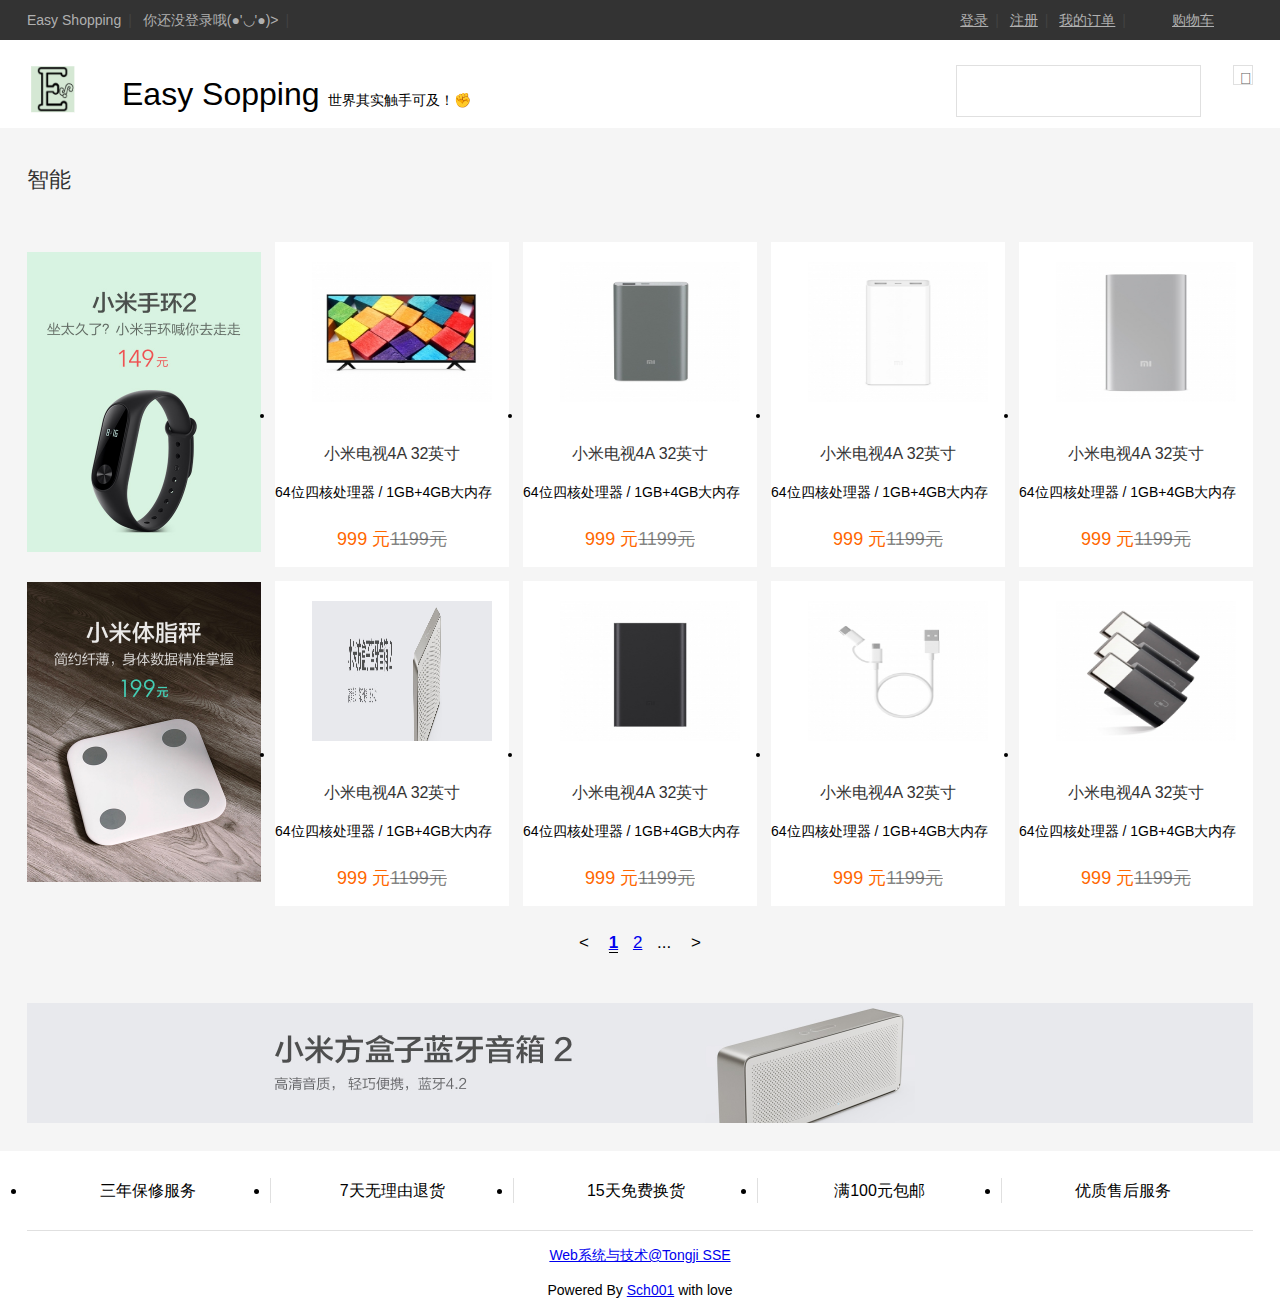
<file: index.html>
<!DOCTYPE html>
<html>
	<head>
		<meta charset="utf-8" />
		<title>小米商城</title>
		<link rel="icon" href="img/logo-footer.png" type="image/gif" >
		<!-- <link rel="stylesheet" type="text/css" href="css/base.css"> -->
		<link href="css/common.css" rel="stylesheet"  type="text/css">
		<link rel="stylesheet" type="text/css" href="./css/iconfont.css">
		<link rel="stylesheet" href="css/index.css">

		<script src="js/const.js"></script>
		<script src="js/index.js"></script>
		<script type="text/javascript" src="js/common.js"></script>

	</head>
	<body>
		<!--头部-->
		<div class="header">
			<div class="topbar">
				<div class="wrap">
					<div class="topbar-left">
						<a id="easy-shopping">Easy Shopping</a><span >|</span>
						<a id='welcome-message'>你还没登录哦(●'◡'●)></a><span>|</span>
					</div>
					<div class="topbar-right">
						<a href="html/login.html" id="login" onclick="logout()">登录</a><span>|</span>
						<a href="html/register.html" id="register">注册</a><span>|</span>
						<a href="html/orders.html" id="dd">我的订单</a><span>|</span>
						<div id="topbar-cart" >
							<a href="html/cart.html">
								<!-- <i class="iconfont"><img class="iconfont" src="./img/cart-logo.jpg"></i> -->
								购物车</a>
						</div>
						<div class="loading" id="load" style="display:none">购物车中还没有商品，赶紧选购吧！</div>
					</div>
				</div>
			</div>


			<div class="nav wrap">
				<div class="nav-logo">
					<a href="index.html"><img src="img/logo-footer.png"></a>
				</div>
				<div class="header-nav">
					<div class="nav-page-hint">
						<span class="nav-page-name">Easy Sopping</span>
						<span class="nav-page-words">世界其实触手可及！✊</span>
					</div>
					
				</div>
				<div class="nav-search">
					<form>
						<input class="search-text" type="text">
						<input class="iconfont search-btn " type="submit" value="&#xe7b7;">
					</form>
				</div>
			</div>
		</div>
	<div class="clear"></div>
		<!--主体-->
	<div class="main">

     <div class="main-page">
		<div class="wrap">

			<div class="intelligence">
				<div class="title">
					<h2>智能</h2>
				</div>
				<!-- <div class="intelligence-more">
					<span><a class="tab-active">热门</a><a>电视影音</a><a>电脑</a><a>家居</a></span>
				</div> -->
				<div class="clear"></div>
				<div class="content">
					<div class="box-8-left">
						<img src="img/index/intelligence-left-1.jpg"/>
						<img src="img/index/intelligence-left-2.jpg"/>
					</div>
					<div class="box-8">
						<ul id="product-list">
							<li>
								<div>
									<img src="img/index/jiadian1.jpg"/>
									<h3>小米电视4A 32英寸</h3>
									<p class="decs">64位四核处理器 / 1GB+4GB大内存</p>
									<p class="price">999 元<del>1199元</del></p>
								</div>
							</li>
							<li>
								<div>
									<img src="img/index/collocation1.jpg"/>
									<h3>小米电视4A 32英寸</h3>
									<p class="decs">64位四核处理器 / 1GB+4GB大内存</p>
									<p class="price">999 元<del>1199元</del></p>
								</div>
							</li>
							<li>
								<div>
									<img src="img/index/collocation2.jpg"/>
									<h3>小米电视4A 32英寸</h3>
									<p class="decs">64位四核处理器 / 1GB+4GB大内存</p>
									<p class="price">999 元<del>1199元</del></p>
								</div>
							</li>
							<li>
								<div>
									<img src="img/index/collocation3.jpg"/>
									<h3>小米电视4A 32英寸</h3>
									<p class="decs">64位四核处理器 / 1GB+4GB大内存</p>
									<p class="price">999 元<del>1199元</del></p>
								</div>
							</li>
							<li class="down">
								<div>
									<img src="img/index/collect-card-4.jpg"/>
									<h3>小米电视4A 32英寸</h3>
									<p class="decs">64位四核处理器 / 1GB+4GB大内存</p>
									<p class="price">999 元<del>1199元</del></p>
								</div>
							</li>
							<li class="down">
								<div>
									<img src="img/index/collocation5.jpg"/>
									<h3>小米电视4A 32英寸</h3>
									<p class="decs">64位四核处理器 / 1GB+4GB大内存</p>
									<p class="price">999 元<del>1199元</del></p>
								</div>
							</li>
							<li class="down">
								<div>
									<img src="img/index/collocation6.jpg"/>
									<h3>小米电视4A 32英寸</h3>
									<p class="decs">64位四核处理器 / 1GB+4GB大内存</p>
									<p class="price">999 元<del>1199元</del></p>
								</div>
							</li>
							<li class="down">
								<div>
									<img src="img/index/collocation7.jpg"/>
									<h3>小米电视4A 32英寸</h3>
									<p class="decs">64位四核处理器 / 1GB+4GB大内存</p>
									<p class="price">999 元<del>1199元</del></p>
								</div>
							</li>

						</ul>
					</div>
				</div>
				<div class="page-spliter">
					<a>&lt;</a> 
					<!-- <a href="#">首页</a>  -->
					<span id="page-list">
						<a class="current" href="#">1</a>
						<a href="#">2</a>
						<!-- <span href="#">3</span> 
						<span href="#">4</span>  -->
						<a>...</a>
					</span>
					<!-- <a href="#">尾页</a> -->
					<a >&gt;</a>
				</div>
			</div>
			
			<div class="collect-card">
				<img src="img/index/collect-card-4.jpg"/>
			</div>
		</div>

		<!--底部-->
		<div class="clear"></div>
		<div class="footer">
			<div class="wrap">
				<div class="footer-service">
					<ul>
						<li><a>三年保修服务</a></li>
						<li><a>7天无理由退货</a></li>
						<li><a>15天免费换货</a></li>
						<li><a>满100元包邮</a></li>
						<li><a>优质售后服务</a></li>
					</ul>
				</div>
			</div>
			<p><a href="http://sse.tongji.edu.cn">Web系统与技术@Tongji SSE</a></p>
		    <p class="nf-intro"> Powered By <a href="https://github.com/hangshuaibi">Sch001</a> with love</p>
		</div>
	</div>

	<script type="text/javascript">
		
		window.addEventListener("DOMContentLoaded", function() {
			loadProductPage(1, urlPrefix);
			welcome();
		}, false);

		if(!hasLogin()) {
			// 未登录
			console.log('你还未登录哦！');
			// do sth
		}
	</script>
</body>
</html>
</file>
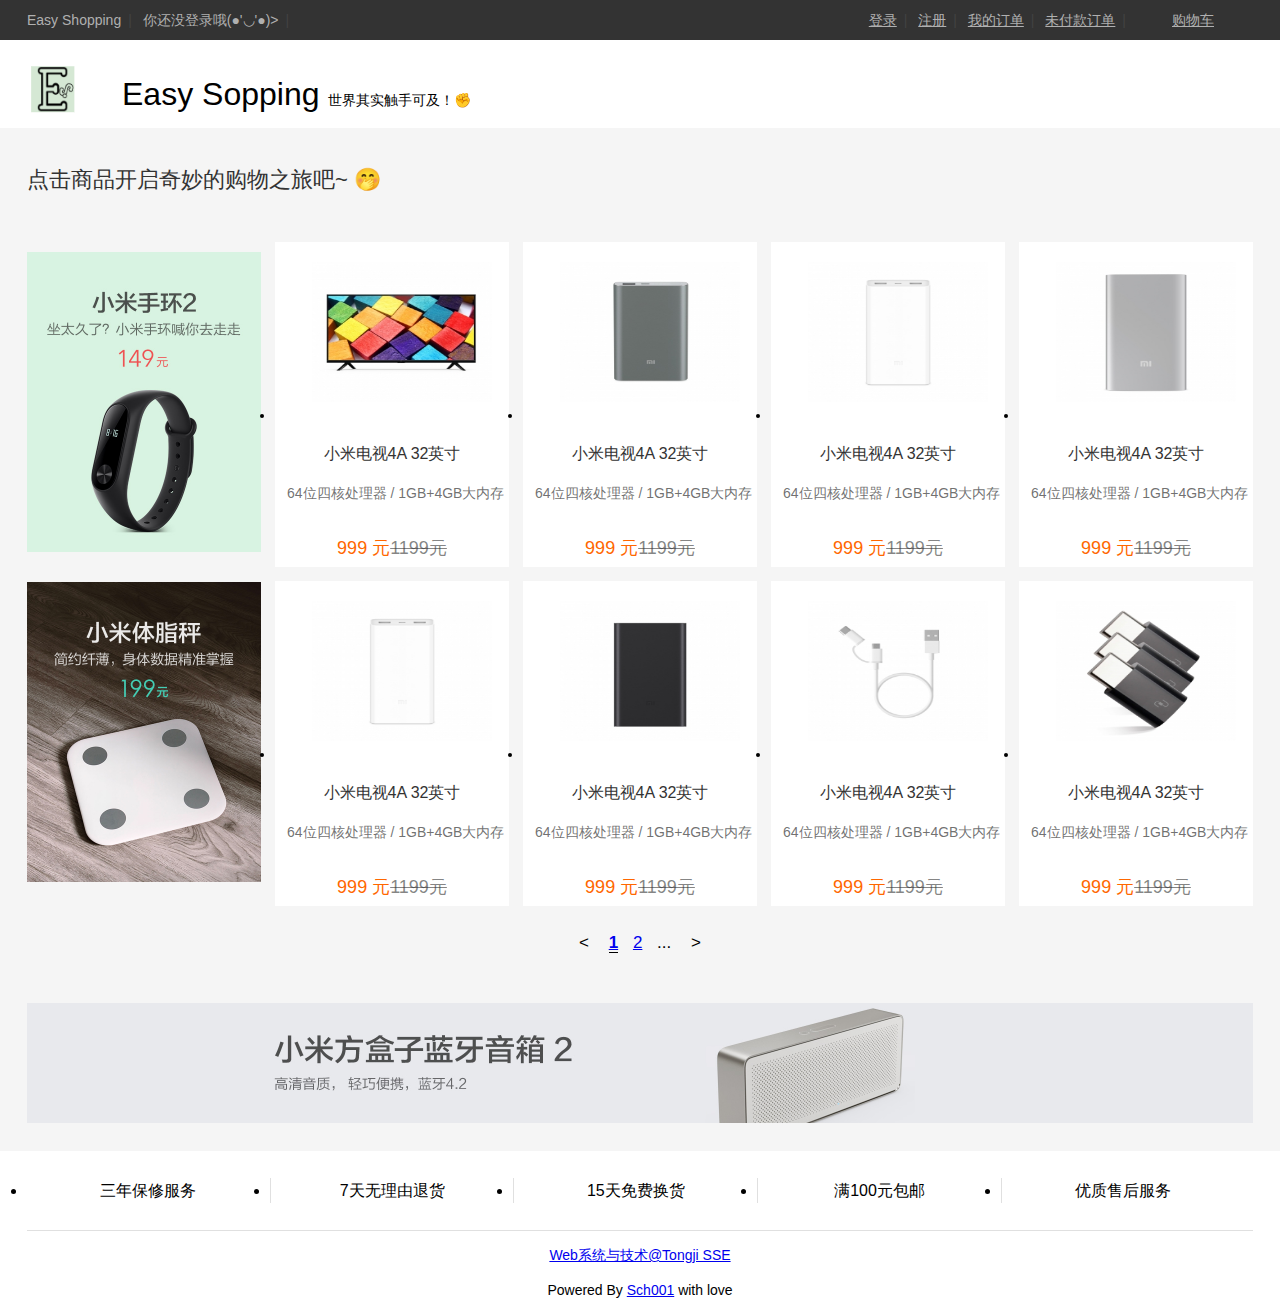
<file: html/index.html>
<!DOCTYPE html>
<html>
	<head>
		<meta charset="utf-8" />
		<title>Easy Shopping</title>
		<link rel="icon" href="../img/logo-footer.png" type="image/gif" >
		<!-- <link rel="stylesheet" type="text/css" href="css/base.css"> -->
		<link href="../css/common.css" rel="stylesheet"  type="text/css">
		<link rel="stylesheet" type="text/css" href="../css/iconfont.css">
		<link rel="stylesheet" href="../css/index.css">

		<script src="../js/const.js"></script>
		<script src="../js/index.js"></script>
		<script type="text/javascript" src="../js/common.js"></script>

	</head>
	<body>
		<!--头部-->
		<div class="header">
			<div class="topbar">
				<div class="wrap">
					<div class="topbar-left">
						<a id="easy-shopping">Easy Shopping</a><span >|</span>
						<a id='welcome-message'>你还没登录哦(●'◡'●)></a><span>|</span>
					</div>
					<div class="topbar-right">
						<a href="../html/login.html" id="login" onclick="logout()">登录</a><span>|</span>
						<a href="../html/register.html" id="register">注册</a><span>|</span>
						<a href="../html/orders.html" id="dd">我的订单</a><span>|</span>
						<a href="unpaid_order.html">未付款订单</a><span>|</span>
						
						<div id="topbar-cart" >
							<a href="../html/cart.html">购物车</a>
						</div>
						<div class="loading" id="load" style="display:none">购物车中还没有商品，赶紧选购吧！</div>
					</div>
				</div>
			</div>


			<div class="nav wrap">
				<div class="nav-logo">
					<a href="index.html"><img src="../img/logo-footer.png"></a>
				</div>
				<div class="header-nav">
					<div class="nav-page-hint">
						<span class="nav-page-name">Easy Sopping</span>
						<span class="nav-page-words">世界其实触手可及！✊</span>
					</div>
					
				</div>
				<!-- <div class="nav-search">
					<form>
						<input class="search-text" type="text">
						<input class="iconfont search-btn " type="submit" value="&#xe7b7;">
					</form>
				</div> -->
			</div>
		</div>
	<div class="clear"></div>
		<!--主体-->
	<div class="main">

     <div class="main-page">
		<div class="wrap">

			<div class="intelligence">
				<div class="title">
					<h2>点击商品开启奇妙的购物之旅吧~ 🤭</h2>
				</div>
				<!-- <div class="intelligence-more">
					<span><a class="tab-active">热门</a><a>电视影音</a><a>电脑</a><a>家居</a></span>
				</div> -->
				<div class="clear"></div>
				<div class="content">
					<div class="box-8-left">
						<img src="../img/index/intelligence-left-1.jpg"/>
						<img src="../img/index/intelligence-left-2.jpg"/>
					</div>
					<div class="box-8">
						<ul id="product-list" title="点击查看图片详情">
							<li>
								<div>
									<a href= "detail.html">
										<img src="../img/index/tv8.jpg"/>
									</a>								
									<h3>小米电视4A 32英寸</h3>
									<p class="index-pro-desc">64位四核处理器 / 1GB+4GB大内存</p>
									<p class="price">999 元<del>1199元</del></p>
								</div>
							</li>
							<li>
								<div>
									<a href= "detail.html">
										<img src="../img/index/collocation1.jpg"/>
									</a>
									<h3>小米电视4A 32英寸</h3>
									<p class="index-pro-desc">64位四核处理器 / 1GB+4GB大内存</p>
									<p class="price">999 元<del>1199元</del></p>
								</div>
							</li>
							<li>
								<div>
									<a href= "detail.html">
										<img src="../img/index/collocation2.jpg"/>
									</a>
									<h3>小米电视4A 32英寸</h3>
									<p class="index-pro-desc">64位四核处理器 / 1GB+4GB大内存</p>
									<p class="price">999 元<del>1199元</del></p>
								</div>
							</li>
							<li>
								<div>
									<a href= "detail.html">
										<img src="../img/index/collocation3.jpg"/>
									</a>
									<h3>小米电视4A 32英寸</h3>
									<p class="index-pro-desc">64位四核处理器 / 1GB+4GB大内存</p>
									<p class="price">999 元<del>1199元</del></p>
								</div>
							</li>
							<li class="down">
								<div>
									<a href= "detail.html">
										<img src="../img/index/collocation4.jpg"/>
									</a>
									<h3>小米电视4A 32英寸</h3>
									<p class="index-pro-desc">64位四核处理器 / 1GB+4GB大内存</p>
									<p class="price">999 元<del>1199元</del></p>
								</div>
							</li>
							<li class="down">
								<div>
									<a href= "detail.html">
										<img src="../img/index/collocation5.jpg"/>
									</a>
									<h3>小米电视4A 32英寸</h3>
									<p class="index-pro-desc">64位四核处理器 / 1GB+4GB大内存</p>
									<p class="price">999 元<del>1199元</del></p>
								</div>
							</li>
							<li class="down">
								<div>
									<a href= "detail.html">
										<img src="../img/index/collocation6.jpg"/>
									</a>
									<h3>小米电视4A 32英寸</h3>
									<p class="index-pro-desc">64位四核处理器 / 1GB+4GB大内存</p>
									<p class="price">999 元<del>1199元</del></p>
								</div>
							</li>
							<li class="down">
								<div>
									<a href= "detail.html">
										<img src="../img/index/collocation7.jpg"/>
									</a>
									<h3>小米电视4A 32英寸</h3>
									<p class="index-pro-desc">64位四核处理器 / 1GB+4GB大内存</p>
									<p class="price">999 元<del>1199元</del></p>
								</div>
							</li>

						</ul>
					</div>
				</div>
				<div class="page-spliter">
					<a>&lt;</a> 
					<!-- <a href="#">首页</a>  -->
					<span id="page-list">
						<a class="current" href="#">1</a>
						<a href="#">2</a>
						<!-- <span href="#">3</span> 
						<span href="#">4</span>  -->
						<a>...</a>
					</span>
					<!-- <a href="#">尾页</a> -->
					<a >&gt;</a>
				</div>
			</div>
			
			<div class="collect-card">
				<img src="../img/index/collect-card-4.jpg"/>
			</div>
		</div>

		<!--底部-->
		<div class="clear"></div>
		<div class="footer">
			<div class="wrap">
				<div class="footer-service">
					<ul>
						<li><a>三年保修服务</a></li>
						<li><a>7天无理由退货</a></li>
						<li><a>15天免费换货</a></li>
						<li><a>满100元包邮</a></li>
						<li><a>优质售后服务</a></li>
					</ul>
				</div>
			</div>
			<p><a href="http://sse.tongji.edu.cn">Web系统与技术@Tongji SSE</a></p>
		    <p class="nf-intro"> Powered By <a href="https://github.com/hangshuaibi">Sch001</a> with love</p>
		</div>
	</div>

	<script type="text/javascript">
		
		window.addEventListener("DOMContentLoaded", function() {
			loadProductPage(1, urlPrefix);
			welcome();
		}, false);

		if(!hasLogin()) {
			// 未登录
			console.log('你还未登录哦！');
			// do sth
		}
	</script>
</body>
</html>
</file>
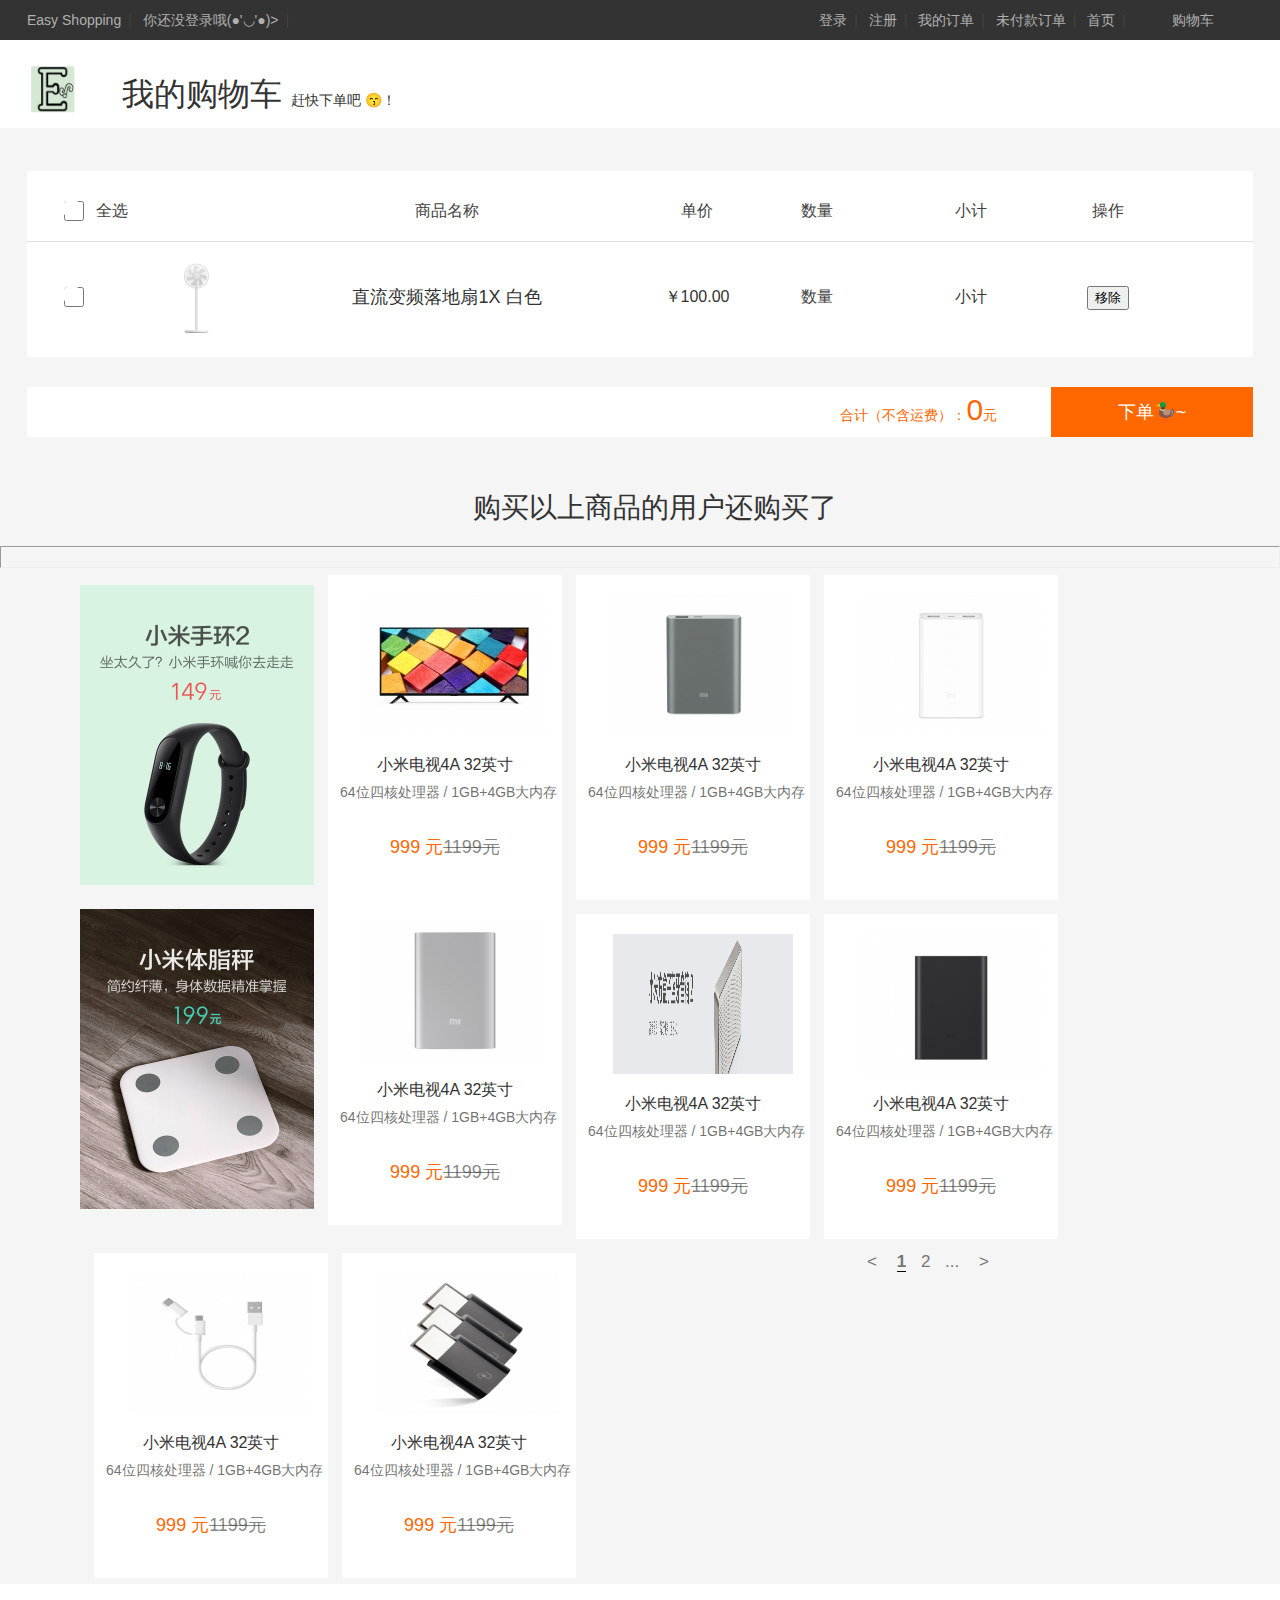
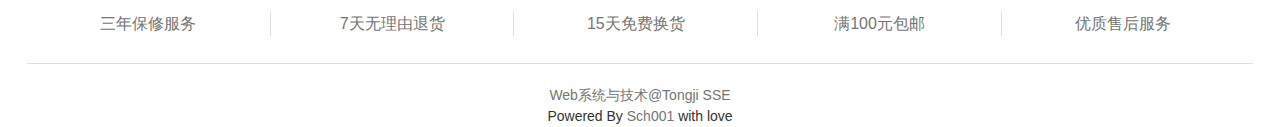
<file: html/cart.html>
<!DOCTYPE html>
<html ng-app="myApp" lang="en">
<head>
	<meta charset="UTF-8">
	<title>我的购物车</title>
	<link rel="stylesheet" href="../css/common.css">
    
	<link rel="stylesheet" type="text/css" href="../css/cart.css">
	
	<link rel="stylesheet" href="../css/index.css">
	<link rel="stylesheet" href="../css/footer.css">

	<script type="text/javascript" src="../js/const.js"></script>
    <script type="text/javascript" src="../js/common.js"></script>
    <script type="text/javascript" src="../js/cart.js"></script>
    <script type="text/javascript" src="../js/index.js"></script>
 </head>
<body>
	<div class="header">
		<div class="topbar">
			<div class="wrap">
				<div class="topbar-left">
					<a id="easy-shopping">Easy Shopping</a><span >|</span>
					<a id='welcome-message'>你还没登录哦(●'◡'●)></a><span>|</span>
				</div>
				<div class="topbar-right">
					<a href="login.html" id="login" onclick="logout()">登录</a><span>|</span>
					<a href="register.html" id="register">注册</a><span>|</span>
					<a href="orders.html">我的订单</a><span>|</span>
					<a href="unpaid_order.html">未付款订单</a><span>|</span>
					<a href="index.html">首页</a><span>|</span>
					<div id="topbar-cart" >
						<a href="../html/cart.html">购物车</a>
					</div>
					
					<!-- <div class="loading" id="load" style="display:none">购物车中还没有商品，赶紧选购吧！</div> -->
				</div>
			</div>
		</div>
		<div class="nav wrap">
			<div class="nav-logo">
				<a href="index.html"><img src="../img/logo-footer.png"></a>
			</div>
			<div class="header-nav">
				<div class="nav-page-hint">
					<span class="nav-page-name">我的购物车</span>
					<span class="nav-page-words">赶快下单吧 😙！</span>
				</div>
				
			</div>
			
			
		</div>
	</div>
	<div class="clear"></div>

	<div class="main-page">
		<div id="cart">
			<div  ng-controller="cart"  class="container">
				<div class="cart-box">
					<div class="cart-goods-lists">
						<div class="list-head">
							<div class="col col-check">
								<!-- <i id="selectAll" class="iconfont icon-checkbox icon-checkbox-selected">√</i> -->
								<input class="check-box" type="checkbox" id="selectAll" onchange="selectAllOnChange()"/>
			
							</div>
							<div class="col place-holder">全选</div>
							<div class="col col-img">&nbsp;</div>
							<div class="col col-name">商品名称</div>
							<div class="col col-price">单价</div>
							<div class="col col-num">数量</div>
							<div class="col col-total">小计</div>
							<div class="col col-action">操作</div>
						</div>
						<div id="listBody" class="list-body">
							<div class="item-box" id="box-1">
								<div class="item-table">
									<div  class="item-row" id='orderid'>
										<div class="col col-check">
											<input class="check-box" type="checkbox" name="bookIds" />
										</div>
										<div class="col place-holder">&nbsp;</div>
										<div class="col col-img">
											<a href=""><img style="width:80px;" src="../img/cart/1.jpg" alt=""></a>
										</div>
										<div class="col col-name">直流变频落地扇1X 白色</div>
										<div class="col col-price">￥100.00</div>
										<div class="col col-num">数量</div>
										<div class="col col-total">小计</div>
										<div class="col col-action"><button>移除</button> </div>
									</div>
								</div>
							</div>
						</div>					
					</div>
					<div class="cart-bar">
						<span class="total-price">
							合计（不含运费）：<p id="cartTotalPrice">0</p>元
						</span>
						<a class="btn btn-a btn-primary" onclick="payAll()">下单🦆~</a>
					</div>
				</div>
			</div>
		</div>
		<h1 class="nav-page-hint center">购买以上商品的用户还购买了</h1>
		<HR class="recommand-spliter">
		<div class="intelligence">
			<div class="content">
				<div class="box-8-left">
					<img src="../img/index/intelligence-left-1.jpg"/>
					<img src="../img/index/intelligence-left-2.jpg"/>
				</div>
				<div class="box-8">
					<ul id="product-list">
						<li>
							<div>
								<img src="../img/index/jiadian1.jpg"/>
								<h3>小米电视4A 32英寸</h3>
								<p class="index-pro-desc">64位四核处理器 / 1GB+4GB大内存</p>
								<p class="price">999 元<del>1199元</del></p>
							</div>
						</li>
						<li>
							<div>
								<img src="../img/index/collocation1.jpg"/>
								<h3>小米电视4A 32英寸</h3>
								<p class="index-pro-desc">64位四核处理器 / 1GB+4GB大内存</p>
								<p class="price">999 元<del>1199元</del></p>
							</div>
						</li>
						<li>
							<div>
								<img src="../img/index/collocation2.jpg"/>
								<h3>小米电视4A 32英寸</h3>
								<p class="index-pro-desc">64位四核处理器 / 1GB+4GB大内存</p>
								<p class="price">999 元<del>1199元</del></p>
							</div>
						</li>
						<li>
							<div>
								<img src="../img/index/collocation3.jpg"/>
								<h3>小米电视4A 32英寸</h3>
								<p class="index-pro-desc">64位四核处理器 / 1GB+4GB大内存</p>
								<p class="price">999 元<del>1199元</del></p>
							</div>
						</li>
						<li class="down">
							<div>
								<img src="../img/index/collect-card-4.jpg"/>
								<h3>小米电视4A 32英寸</h3>
								<p class="index-pro-desc">64位四核处理器 / 1GB+4GB大内存</p>
								<p class="price">999 元<del>1199元</del></p>
							</div>
						</li>
						<li class="down">
							<div>
								<img src="../img/index/collocation5.jpg"/>
								<h3>小米电视4A 32英寸</h3>
								<p class="index-pro-desc">64位四核处理器 / 1GB+4GB大内存</p>
								<p class="price">999 元<del>1199元</del></p>
							</div>
						</li>
						<li class="down">
							<div>
								<img src="../img/index/collocation6.jpg"/>
								<h3>小米电视4A 32英寸</h3>
								<p class="index-pro-desc">64位四核处理器 / 1GB+4GB大内存</p>
								<p class="price">999 元<del>1199元</del></p>
							</div>
						</li>
						<li class="down">
							<div>
								<img src="../img/index/collocation7.jpg"/>
								<h3>小米电视4A 32英寸</h3>
								<p class="index-pro-desc">64位四核处理器 / 1GB+4GB大内存</p>
								<p class="price">999 元<del>1199元</del></p>
							</div>
						</li>

					</ul>
				</div>
			</div>
			<div class="page-spliter">
				<a>&lt;</a> 
				<!-- <a href="#">首页</a>  -->
				<span id="page-list">
					<a class="current" href="#">1</a>
					<a href="#">2</a>
					<!-- <span href="#">3</span> 
					<span href="#">4</span>  -->
					<a>...</a>
				</span>
				<!-- <a href="#">尾页</a> -->
				<a >&gt;</a>
			</div>
		</div>
		<div class="clear"></div>
		<div class="footer">
			<div class="wrap">
				<div class="footer-service">
					<ul>
						<li><a>三年保修服务</a></li>
						<li><a>7天无理由退货</a></li>
						<li><a>15天免费换货</a></li>
						<li><a>满100元包邮</a></li>
						<li><a>优质售后服务</a></li>
					</ul>
				</div>
				<br>
				<p><a href="http://sse.tongji.edu.cn">Web系统与技术@Tongji SSE</a></p>
				<p class="nf-intro"> Powered By <a href="https://github.com/hangshuaibi">Sch001</a> with love</p>
			</div>
		</div>
	</div>
	<script type="text/javascript">
		window.addEventListener("DOMContentLoaded", function() {
			loadUnpaidOrders();
			welcome();
			loadProductPage(1, urlPrefix);
		}, false);
	</script>
</body>
</html>
</file>
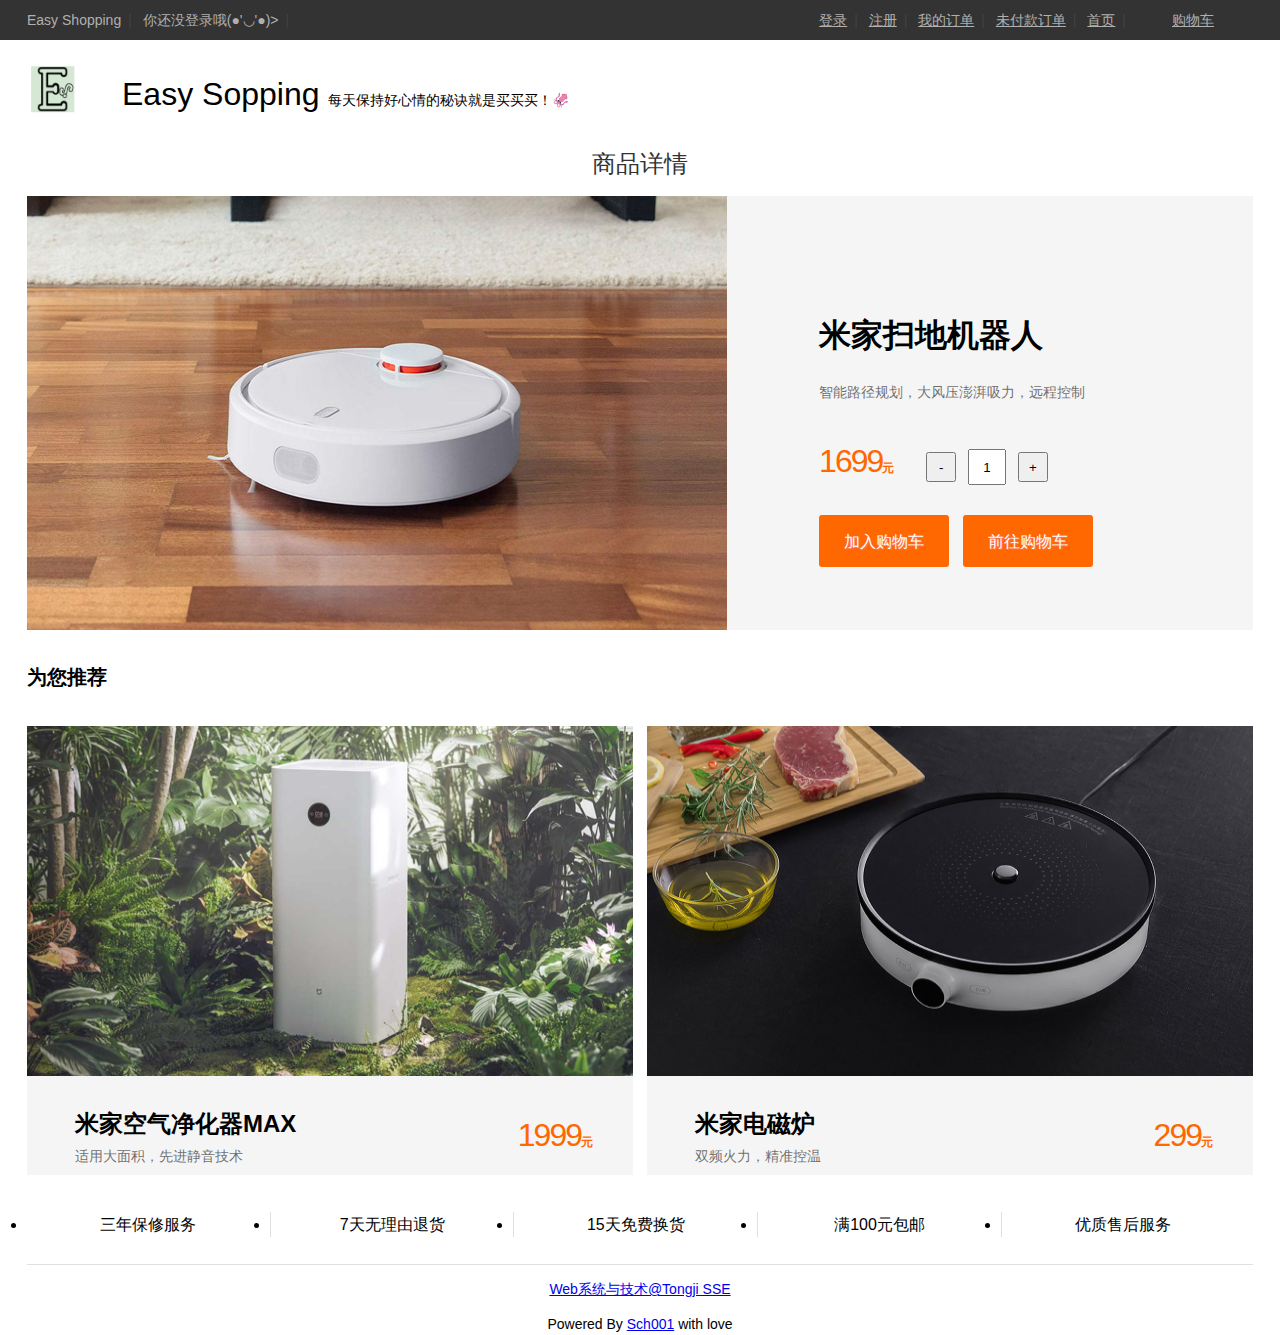
<file: html/detail.html>
<!DOCTYPE html>
<html lang="en">
<head>
    <meta charset="UTF-8">
    <title>商品详情</title>
    <link rel="icon" href="../img/logo-footer.png" type="image/gif" >
    
    <link rel="stylesheet" href="../css/common.css">
    <!-- <link rel="stylesheet" type="text/css" href="../css/iconfont.css"> -->
    <link rel="stylesheet" href="../css/detail.css">
    <link rel="stylesheet" href="../css/footer.css">

    <script type="text/javascript" src="../js/const.js"></script>
    <script type="text/javascript" src="../js/common.js"></script>
    <script type="text/javascript" src="../js/detail.js"></script>
    <script type="text/javascript" src="../js/uuid.js"></script>

</head>
<body>
<!--头部-->
<div class="header">
    <div class="topbar">
        <div class="wrap">
            <div class="topbar-left">
                <a id="easy-shopping">Easy Shopping</a><span >|</span>
                <a id='welcome-message'>你还没登录哦(●'◡'●)></a><span>|</span>
            </div>
            <div class="topbar-right">
                <a href="login.html" id="login" onclick="logout()">登录</a><span>|</span>
					<a href="register.html" id="register">注册</a><span>|</span>
					<a href="orders.html">我的订单</a><span>|</span>
					<a href="unpaid_order.html">未付款订单</a><span>|</span>
					<a href="index.html">首页</a><span>|</span>
					<div id="topbar-cart" >
						<a href="../html/cart.html">购物车</a>
					</div>
                
                <!-- <div id="topbar-cart" >
                    <a href="cart.html">
                        购物车</a>
                </div> -->
                <div class="loading" id="load" style="display:none">购物车中还没有商品，赶紧选购吧！</div>
            </div>
        </div>
    </div>
    <div class="nav wrap">
        <div class="nav-logo">
            <a href="index.html"><img src="../img/logo-footer.png"></a>
        </div>
        <div class="header-nav">
            <div class="nav-page-hint">
                <span class="nav-page-name">Easy Sopping</span>
                <span class="nav-page-words">每天保持好心情的秘诀就是买买买！🦑</span>
            </div>
            
        </div>
    </div>
</div>
<div class="clear"></div>

<div class="main">
    <div class="wrap channel-title">
        <h2>商品详情</h2>

        <div id="product-detail" class="product-1 wrap shadow">
            <!-- <div > -->
                <span >
                    <img id="product-picture" src="../img/recommend/1.jpg"/>
                </span>
                <div class="content">
                    <h1 id="product-name" >米家扫地机器人</h1>
                    <p class="desc" id="product-desc"> 智能路径规划，大风压澎湃吸力，远程控制</p>
                    <p>
                        <span class="price"><strong id="product-price">1699</strong>元</span>
                        <span class="product-count">
                            <button id="num-dec" class="num-dec" onclick="decProNum()">-</button>
                            <input type="text" class="input-num" id="product-num" value="1" />
                            <button id="num-inc" class="num-inc" onclick="incProNum()">+</button>
                        </span>
                    </p>
                    <div "><input type="submit"  name="submit" class="orderBtn" value="加入购物车" onclick="newOrder()"/>
                           <a href="cart.html">
                               <input type="submit"  name="submit" class="purchaseBtn" value="前往购物车"/>
                           </a>
                    </div>
                </div>
        </div>
    </div>

    <div class="clear"></div>
    
    <div class="wrap" style="margin-top: 20px;"></div>
    
    <div class="wrap product-2">
        <h5>为您推荐</h5>
        <div class="product-2-left shadow">
            <a >
                <img src="../img/recommend/4.jpg" height="350" width="1000"/>
                <div class="content">
                    <h1>米家空气净化器MAX</h1>
                    <p class="desc">适用大面积，先进静音技术</p>
                    <p class="price"><strong>1999</strong>元</p>
                </div>
            </a>
        </div>
        <div class="product-2-right shadow">
            <a >
                <img src="../img/recommend/5.jpg" height="350" width="1000"/>
                <div class="content">
                    <h1>米家电磁炉</h1>
                    <p class="desc">双频火力，精准控温</p>
                    <p class="price"><strong>299</strong>元</p>
                </div>
            </a>
        </div>
    </div>

    <div class="footer">
        <div class="wrap">
            <div class="footer-service">
                <ul>
                    <li><a>三年保修服务</a></li>
                    <li><a>7天无理由退货</a></li>
                    <li><a>15天免费换货</a></li>
                    <li><a>满100元包邮</a></li>
                    <li><a>优质售后服务</a></li>
                </ul>
            </div>

            <p><a href="http://sse.tongji.edu.cn">Web系统与技术@Tongji SSE</a></p>
            <p class="nf-intro"> Powered By <a href="https://github.com/hangshuaibi">Sch001</a> with love</p>
        </div>
    </div>

</div>
<script type="text/javascript">
    window.addEventListener("DOMContentLoaded", function() {
        loadDetail();
        welcome();
    }, false);
</script>
</body>
</html>
</file>
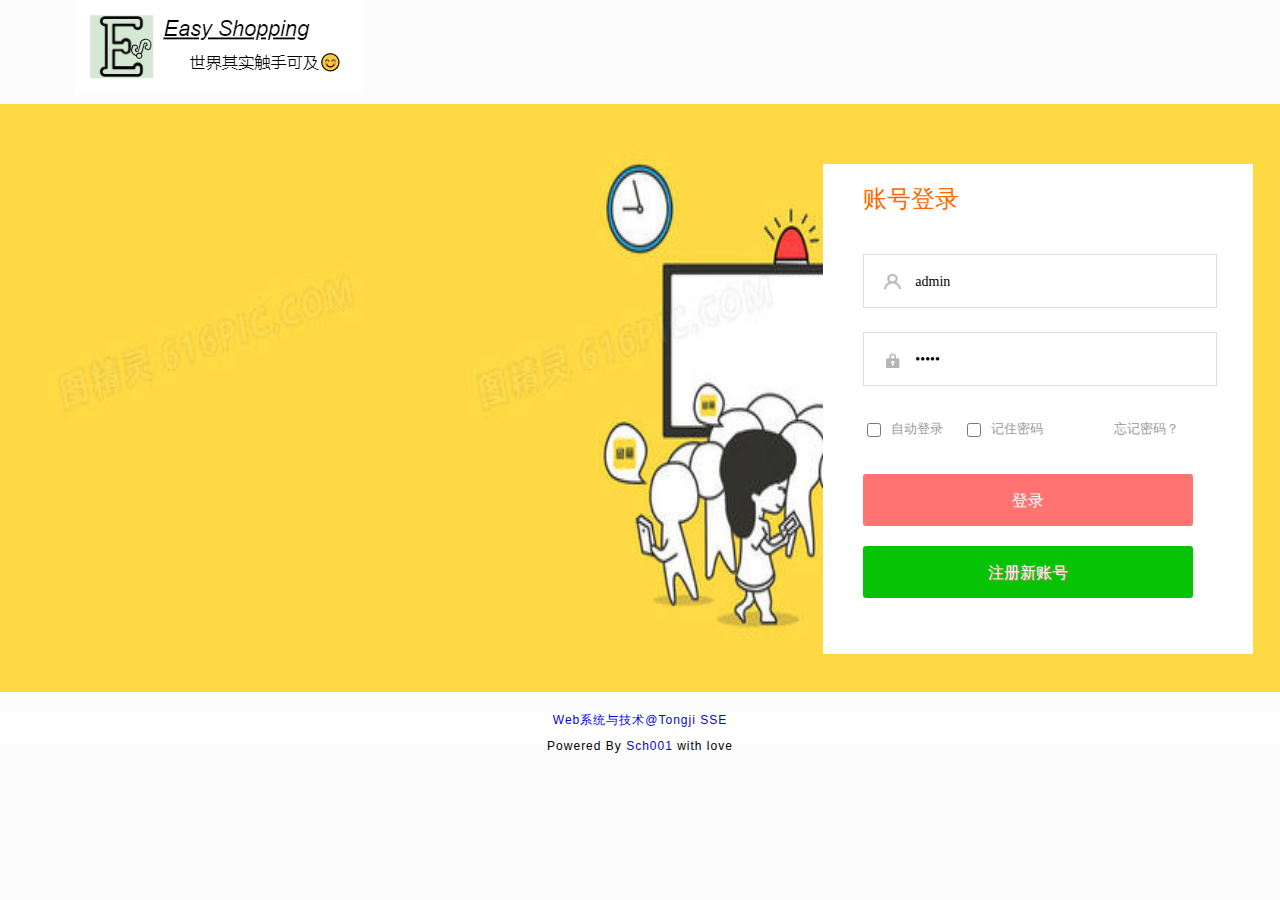
<file: html/login.html>
<!DOCTYPE html>
<html lang="en">
<head>
    <meta charset="UTF-8">
    <title>账号-登录</title>
    <link rel="SHORTCUT ICON" href="../img/logo.png">
    
    <link rel="stylesheet" href="../css/logo_long.css">
    <link rel="stylesheet" href="../css/login.css">
    <link rel="stylesheet" href="../css/load.css">
    <link rel="stylesheet" href="../css/base.css">

    <script type="text/javascript" src="../js/common.js"></script>
    <script type="text/javascript" src="../js/const.js"></script>
    <script type="text/javascript" src="../js/login.js"></script>
</head>
<body >
<div class="h_panel">
    <div class="h_logo">
        <a href="index.html" >Easy Shopping</a>
    </div>
</div>
<!-- required pattern="[a-zA-Z0-9]{1,10}@[a-zA-Z0-9]{1,5}\.[a-zA-Z0-9]{1,5}|^1[3578]\d{9}$|^[\u4e00-\u9fa5]{2,4}$" 
    required pattern="^\w{6,10}$"
-->
<div class="bg">
    <section id="secBody" >
        <div class="innerBody cf">

            <form id="loginForm" class="tableWrap fr" method="post" action="" onsubmit="return false;">
                <div class="tableWrap-center">
                <div class="tableTap cf">
                    <h3 class="fl">账号登录</h3>
                </div>

                <div class="tableItem">
                    <i class="userHead"></i>
                    <input type="text" name="username" placeholder="邮箱/手机/昵称" value="admin"/>
                </div>
                <div class="tableItem">
                    <i class="userLock"></i>
                    <input type="password" name="password" placeholder="密码" value="admin"/>
                </div>
                <div class="tableAuto cf">
                    <a class="autoMatic fl" href="#"><input class="loadGiet"  type="checkbox"/>自动登录</a>
                    <a class="autoMatic fl" href="#"><input class="loadGiet"  type="checkbox"/>记住密码</a>
                    <a class="fr" href="#">忘记密码？</a>
                </div>
                <!--<button class="tableBtn">登录</button>-->
                <input type="submit"  name="submit" class="tableBtn" value="登录"/>
                <!-- <br><br> -->
                <input type="button" onclick="location.href='./register.html'" class="tableBtn-green" value="注册新账号"/>
                </div>
            </form>

        </div>
        <!--</form>-->
    </section>
</div>
<br>
<div class="footer">
    <p><a href="http://sse.tongji.edu.cn">Web系统与技术@Tongji SSE</a></p>
    <p class="nf-intro"> Powered By <a href="https://github.com/hangshuaibi">Sch001</a> with love</p>
</div>
<script type="text/javascript">
    window.addEventListener("load", handleSubmit);
    // logout();
</script>

</body>
</html>
</file>
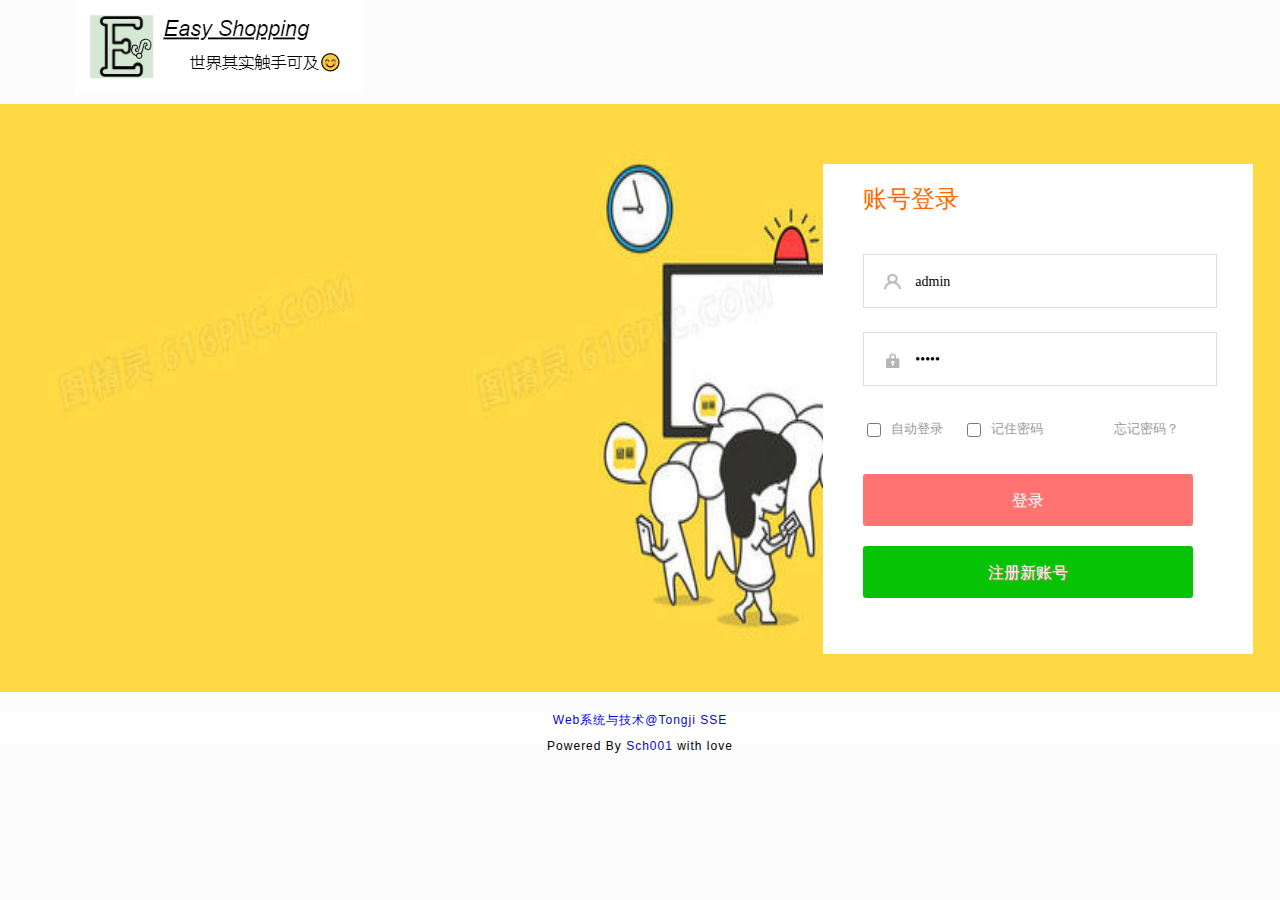
<file: html/orders.html>
<!DOCTYPE html>
<html ng-app="myApp" lang="en">
<head>
	<meta charset="UTF-8">
	<title>我的订单</title>
	<link rel="stylesheet" href="../css/common.css">
    
	<link rel="stylesheet" type="text/css" href="../css/cart.css">
	
	<link rel="stylesheet" href="../css/index.css">
	<link rel="stylesheet" href="../css/footer.css">

	<script type="text/javascript" src="../js/const.js"></script>
    <script type="text/javascript" src="../js/common.js"></script>
    <script type="text/javascript" src="../js/orders.js"></script>
 </head>
<body>
	<div class="header">
		<div class="topbar">
			<div class="wrap">
				<div class="topbar-left">
					<a id="easy-shopping">Easy Shopping</a><span >|</span>
					<a id='welcome-message'>你还没登录哦(●'◡'●)></a><span>|</span>
				</div>
				<div class="topbar-right">
					<a href="login.html" id="login" onclick="logout()">登录</a><span>|</span>
					<a href="register.html" id="register">注册</a><span>|</span>
					<a href="orders.html">我的订单</a><span>|</span>
					<a href="unpaid_order.html">未付款订单</a><span>|</span>
					<a href="index.html">首页</a><span>|</span>
					<div id="topbar-cart" >
						<a href="../html/cart.html">购物车</a>
					</div>
					<div class="loading" id="load" style="display:none">购物车中还没有商品，赶紧选购吧！</div>
				</div>
			</div>
		</div>
		<div class="nav wrap">
			<div class="nav-logo">
				<a href="index.html"><img src="../img/logo-footer.png"></a>
			</div>
			<div class="header-nav">
				<div class="nav-page-hint">
					<span class="nav-page-name">我的订单</span>
					<span class="nav-page-words">看看你的战绩吧 😙！</span>
				</div>
				
			</div>
			
			
		</div>
	</div>
	<div class="clear"></div>

	<div class="main-page">
		<div id="cart">
			<div  class="container">
				<div class="cart-box">
					<div class="cart-goods-lists">
						<div class="list-head">
							<div class="col col-check">
                                <!-- <input class="check-box" type="checkbox" name="bookIds" value="true" /> -->
							</div>
                            <!-- <div class="col place-holder">全选</div> -->
							<div class="col col-img">&nbsp;</div>
							<div class="col col-name">商品名称</div>
							<div class="col col-price">单价</div>
							<div class="col col-num">数量</div>
							<div class="col col-total">小计</div>
                            <!-- <div class="col col-action">操作</div> -->
                            <!-- <div class="col col-time">下单时间</div> -->
                            <div class="col col-state">状态</div>
						</div>
						<div id="listBody" class="list-body">
							<div class="item-box">
								<div ng-repeat="product in product track by $index" class="item-table">
									<div  class="item-row">
										<div class="col col-check">
											<!-- <input class="check-box" type="checkbox" name="bookIds" value="true" /> -->
										</div>
										<!-- <div class="col place-holder">&nbsp;</div> -->
                                        <div class="col col-img">
											<a href=""><img style="width:80px;" src="../img/cart/1.jpg" alt=""></a>
										</div>
										<div class="col col-name">直流变频落地扇1X 白色</div>
										<div class="col col-price">￥100.00</div>
										<div class="col col-num">数量</div>
										<div class="col col-total">小计</div>
                                        <!-- <div class="col col-action">操作</div> -->
                                        <!-- <div class="col col-time">5-25 12:08</div> -->
                                        <div class="col col-state">未付款</div>
									</div>
								</div>
							</div>
						</div>					
					</div>
					<div class="cart-bar" style="background-color:#f5f5f5">
						<!-- <span class="total-price">
							合计（不含运费）：<p id="cartTotalPrice">xxx</p>元
						</span> -->
                        <a href="./cart.html" class="btn btn-a btn-primary ">去购物车看看</a>
						<a href="index.html" class="btn btn-a btn-primary ">商城首页</a>
					</div>
				</div>
			</div>
		</div>
		<h1 class="nav-page-hint center">看到订单心动了吗？🤭</h1>
		<HR class="recommand-spliter">
        
        <div class="wrap product-2">
            <h5>为您推荐</h5>
            <div class="product-2-left shadow">
                <a >
                    <img src="../img/recommend/4.jpg" height="350" width="1000"/>
                    <div class="content">
                        <h1>米家空气净化器MAX</h1>
                        <p class="desc">适用大面积，先进静音技术</p>
                        <p class="price"><strong>1999</strong>元</p>
                    </div>
                </a>
            </div>
            <div class="product-2-right shadow">
                <a >
                    <img src="../img/recommend/5.jpg" height="350" width="1000"/>
                    <div class="content">
                        <h1>米家电磁炉</h1>
                        <p class="desc">双频火力，精准控温</p>
                        <p class="price"><strong>299</strong>元</p>
                    </div>
                </a>
            </div>
        </div>

		<div class="clear"></div>
		<div class="footer">
			<div class="wrap">
				<div class="footer-service">
					<ul>
						<li><a>三年保修服务</a></li>
						<li><a>7天无理由退货</a></li>
						<li><a>15天免费换货</a></li>
						<li><a>满100元包邮</a></li>
						<li><a>优质售后服务</a></li>
					</ul>
				</div>
				<br>
				<p><a href="http://sse.tongji.edu.cn">Web系统与技术@Tongji SSE</a></p>
				<p class="nf-intro"> Powered By <a href="https://github.com/hangshuaibi">Sch001</a> with love</p>
			</div>
		</div>
	</div>
	<script type="text/javascript">
		window.addEventListener("DOMContentLoaded", function() {
			loadOrders();
			welcome();
		}, false);
	</script>
</body>
</html>
</file>
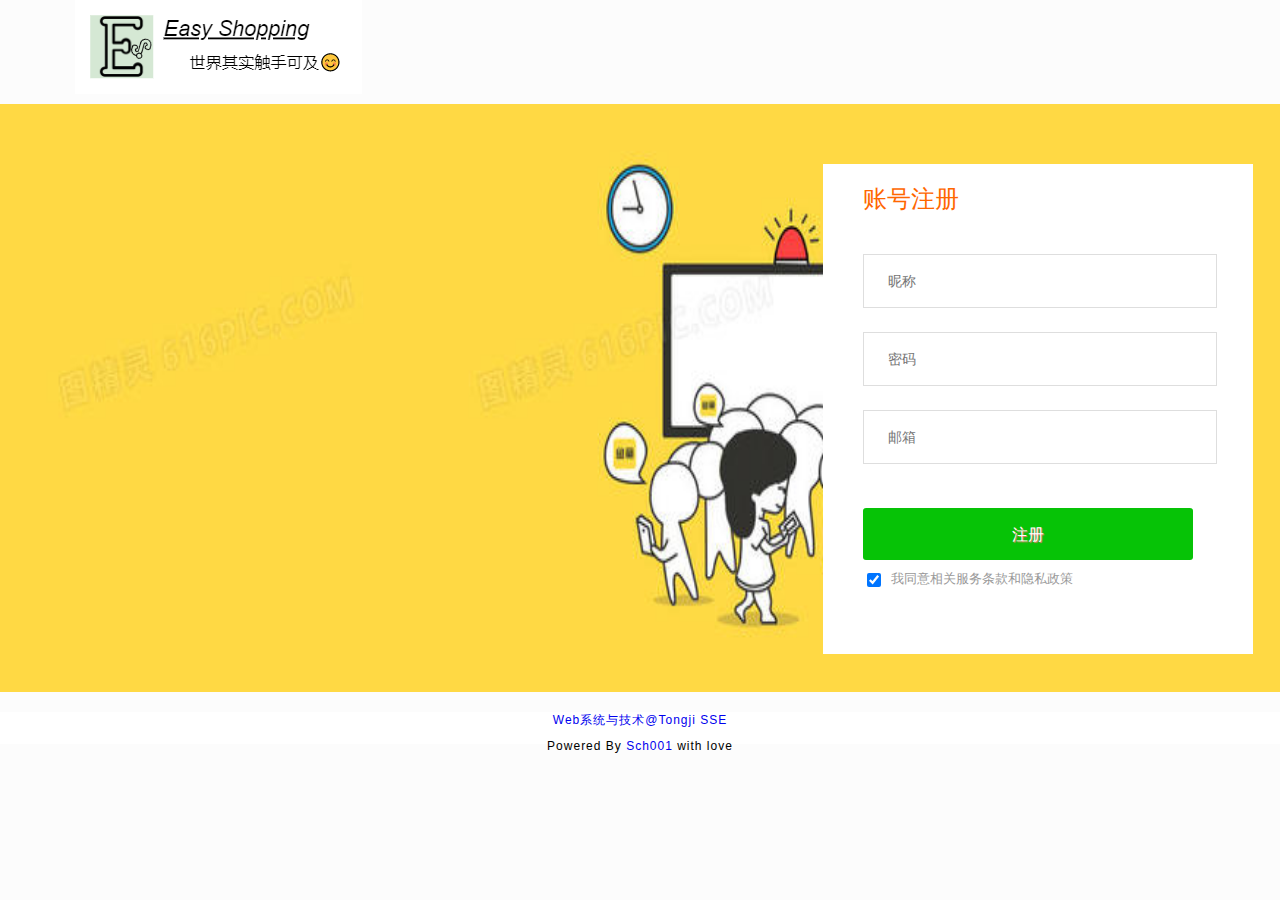
<file: html/register.html>
<!DOCTYPE html>
<html lang="en">
<head>
    <meta charset="UTF-8">
    <title>账号-登录</title>
    <link rel="SHORTCUT ICON" href="../img/logo.png">
    <link rel="stylesheet" href="../css/login.css">
    <link rel="stylesheet" href="../css/logo_long.css">
    
    <link rel="stylesheet" href="../css/load.css">
    <link rel="stylesheet" href="../css/base.css">
    
    <script type="text/javascript" src="../js/const.js"></script>
    <script type="text/javascript" src="../js/common.js"></script>

    <script type="text/javascript" src="../js/register.js"></script>
</head>
<body >
    <div class="h_panel">
        <div class="h_logo">
            <a href="index.html" >Easy Shopping</a>
        </div>
    </div>
    <div class="bg">
        <section id="secBody" >
            <div class="innerBody cf">

                <form id="registerForm" method="" class="tableWrap fr">
                    <div class="tableWrap-center">
                    <div class="tableTap cf">
                        <h3 class="fl">账号注册</h3>
                    </div>

                    <div class="tableItem">
                        <input type="text" id="username" name="username" placeholder="昵称" required="required" />
                    </div>
                    <div class="tableItem">
                        <input type="password" name="password" placeholder="密码" required="required"/>
                    </div>
                    <div class="tableItem">
                        <input type="text" id="mail" name="mail" placeholder="邮箱" />
                    </div>
                    
                    <input type="button" method="get" onclick="register();" class="tableBtn-green" value="注册"/>
                    <div class="tableAuto cf">
                        <a href="#"><input class="loadGiet"  type="checkbox" checked="checked"/>我同意相关服务条款和隐私政策</a>
                    </div>
                    </div>
                </div>

            </div>
        </section>
    </div>
    <br>
    <div class="footer">
        <p><a href="http://sse.tongji.edu.cn">Web系统与技术@Tongji SSE</a></p>
        <p class="nf-intro"> Powered By <a href="https://github.com/hangshuaibi">Sch001</a> with love</p>
    </div>
</body>
</file>
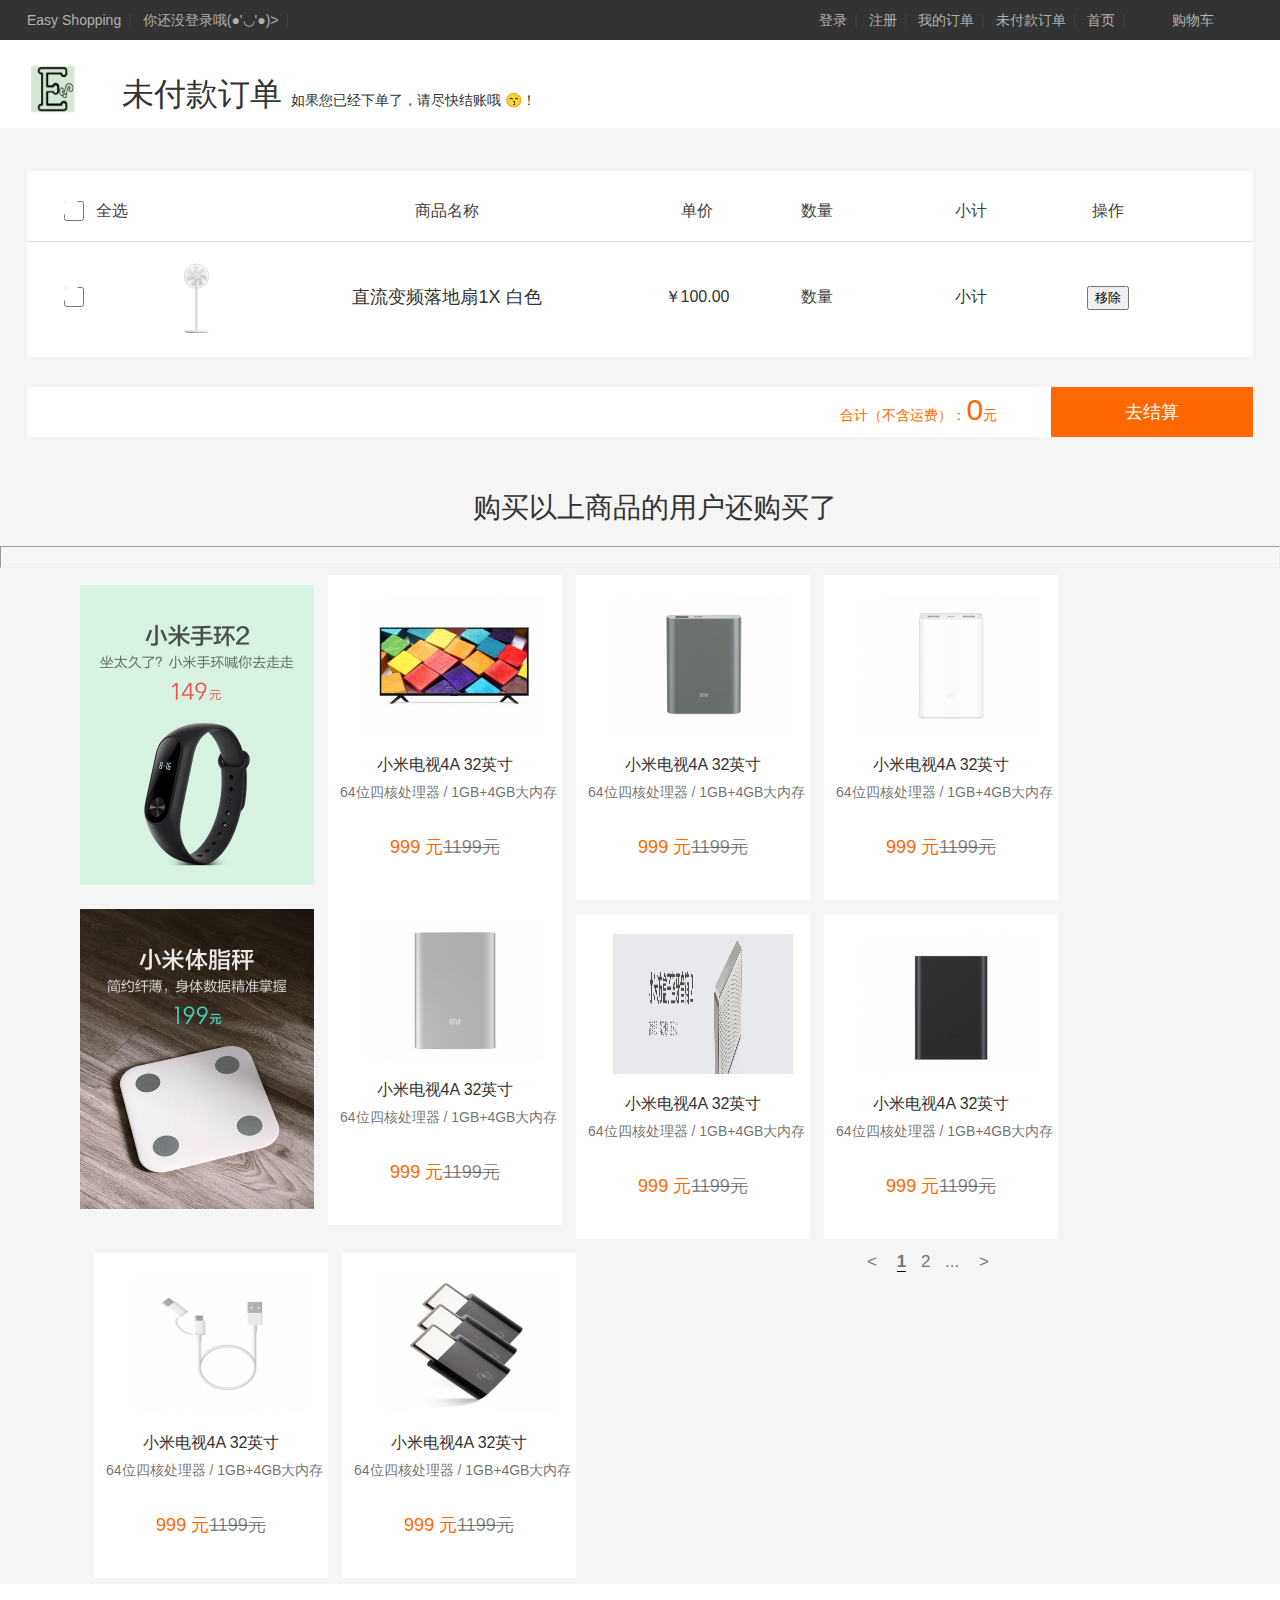
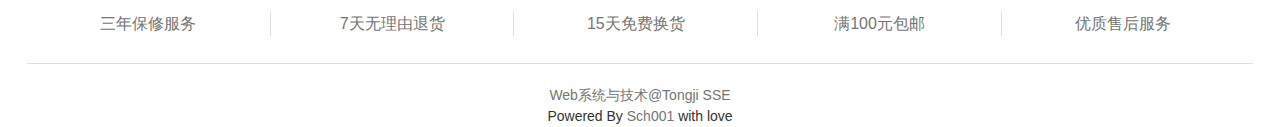
<file: html/unpaid_order.html>
<!DOCTYPE html>
<html ng-app="myApp" lang="en">
<head>
	<meta charset="UTF-8">
	<title>未付款订单</title>
	<link rel="stylesheet" href="../css/common.css">
    
	<link rel="stylesheet" type="text/css" href="../css/cart.css">
	
	<link rel="stylesheet" href="../css/index.css">
	<link rel="stylesheet" href="../css/footer.css">

	<script type="text/javascript" src="../js/const.js"></script>
    <script type="text/javascript" src="../js/common.js"></script>
    <script type="text/javascript" src="../js/unpaid_order.js"></script>
    <script type="text/javascript" src="../js/index.js"></script>
 </head>
<body>
	<div class="header">
		<div class="topbar">
			<div class="wrap">
				<div class="topbar-left">
					<a id="easy-shopping">Easy Shopping</a><span >|</span>
					<a id='welcome-message'>你还没登录哦(●'◡'●)></a><span>|</span>
				</div>
				<div class="topbar-right">
					<a href="login.html" id="login" onclick="logout()">登录</a><span>|</span>
					<a href="register.html" id="register">注册</a><span>|</span>
					<a href="orders.html">我的订单</a><span>|</span>
					<a href="unpaid_order.html">未付款订单</a><span>|</span>
					<a href="index.html">首页</a><span>|</span>
					<div id="topbar-cart" >
						<a href="../html/cart.html">购物车</a>
					</div>
					
					<div class="loading" id="load" style="display:none">购物车中还没有商品，赶紧选购吧！</div>
				</div>
			</div>
		</div>
		<div class="nav wrap">
			<div class="nav-logo">
				<a href="index.html"><img src="../img/logo-footer.png"></a>
			</div>
			<div class="header-nav">
				<div class="nav-page-hint">
					<span class="nav-page-name">未付款订单</span>
					<span class="nav-page-words">如果您已经下单了，请尽快结账哦 😙！</span>
				</div>
				
			</div>
			
			
		</div>
	</div>
	<div class="clear"></div>

	<div class="main-page">
		<div id="cart">
			<div  ng-controller="cart"  class="container">
				<div class="cart-box">
					<div class="cart-goods-lists">
						<div class="list-head">
							<div class="col col-check">
								<!-- <i id="selectAll" class="iconfont icon-checkbox icon-checkbox-selected">√</i> -->
								<input class="check-box" type="checkbox" id="selectAll" onchange="selectAllOnChange()"/>
			
							</div>
							<div class="col place-holder">全选</div>
							<div class="col col-img">&nbsp;</div>
							<div class="col col-name">商品名称</div>
							<div class="col col-price">单价</div>
							<div class="col col-num">数量</div>
							<div class="col col-total">小计</div>
							<div class="col col-action">操作</div>
						</div>
						<div id="listBody" class="list-body">
							<div class="item-box" id="box-1">
								<div class="item-table">
									<div  class="item-row" id='orderid'>
										<div class="col col-check">
											<input class="check-box" type="checkbox" name="bookIds" />
										</div>
										<div class="col place-holder">&nbsp;</div>
										<div class="col col-img">
											<a href=""><img style="width:80px;" src="../img/cart/1.jpg" alt=""></a>
										</div>
										<div class="col col-name">直流变频落地扇1X 白色</div>
										<div class="col col-price">￥100.00</div>
										<div class="col col-num">数量</div>
										<div class="col col-total">小计</div>
										<div class="col col-action"><button>移除</button> </div>
									</div>
								</div>
							</div>
						</div>					
					</div>
					<div class="cart-bar">
						<span class="total-price">
							合计（不含运费）：<p id="cartTotalPrice">0</p>元
						</span>
						<a class="btn btn-a btn-primary" onclick="payAll()">去结算</a>
					</div>
				</div>
			</div>
		</div>
		<h1 class="nav-page-hint center">购买以上商品的用户还购买了</h1>
		<HR class="recommand-spliter">
		<div class="intelligence">
			<div class="content">
				<div class="box-8-left">
					<img src="../img/index/intelligence-left-1.jpg"/>
					<img src="../img/index/intelligence-left-2.jpg"/>
				</div>
				<div class="box-8">
					<ul id="product-list">
						<li>
							<div>
								<img src="../img/index/jiadian1.jpg"/>
								<h3>小米电视4A 32英寸</h3>
								<p class="index-pro-desc">64位四核处理器 / 1GB+4GB大内存</p>
								<p class="price">999 元<del>1199元</del></p>
							</div>
						</li>
						<li>
							<div>
								<img src="../img/index/collocation1.jpg"/>
								<h3>小米电视4A 32英寸</h3>
								<p class="index-pro-desc">64位四核处理器 / 1GB+4GB大内存</p>
								<p class="price">999 元<del>1199元</del></p>
							</div>
						</li>
						<li>
							<div>
								<img src="../img/index/collocation2.jpg"/>
								<h3>小米电视4A 32英寸</h3>
								<p class="index-pro-desc">64位四核处理器 / 1GB+4GB大内存</p>
								<p class="price">999 元<del>1199元</del></p>
							</div>
						</li>
						<li>
							<div>
								<img src="../img/index/collocation3.jpg"/>
								<h3>小米电视4A 32英寸</h3>
								<p class="index-pro-desc">64位四核处理器 / 1GB+4GB大内存</p>
								<p class="price">999 元<del>1199元</del></p>
							</div>
						</li>
						<li class="down">
							<div>
								<img src="../img/index/collect-card-4.jpg"/>
								<h3>小米电视4A 32英寸</h3>
								<p class="index-pro-desc">64位四核处理器 / 1GB+4GB大内存</p>
								<p class="price">999 元<del>1199元</del></p>
							</div>
						</li>
						<li class="down">
							<div>
								<img src="../img/index/collocation5.jpg"/>
								<h3>小米电视4A 32英寸</h3>
								<p class="index-pro-desc">64位四核处理器 / 1GB+4GB大内存</p>
								<p class="price">999 元<del>1199元</del></p>
							</div>
						</li>
						<li class="down">
							<div>
								<img src="../img/index/collocation6.jpg"/>
								<h3>小米电视4A 32英寸</h3>
								<p class="index-pro-desc">64位四核处理器 / 1GB+4GB大内存</p>
								<p class="price">999 元<del>1199元</del></p>
							</div>
						</li>
						<li class="down">
							<div>
								<img src="../img/index/collocation7.jpg"/>
								<h3>小米电视4A 32英寸</h3>
								<p class="index-pro-desc">64位四核处理器 / 1GB+4GB大内存</p>
								<p class="price">999 元<del>1199元</del></p>
							</div>
						</li>

					</ul>
				</div>
			</div>
			<div class="page-spliter">
				<a>&lt;</a> 
				<!-- <a href="#">首页</a>  -->
				<span id="page-list">
					<a class="current" href="#">1</a>
					<a href="#">2</a>
					<!-- <span href="#">3</span> 
					<span href="#">4</span>  -->
					<a>...</a>
				</span>
				<!-- <a href="#">尾页</a> -->
				<a >&gt;</a>
			</div>
		</div>
		<div class="clear"></div>
		<div class="footer">
			<div class="wrap">
				<div class="footer-service">
					<ul>
						<li><a>三年保修服务</a></li>
						<li><a>7天无理由退货</a></li>
						<li><a>15天免费换货</a></li>
						<li><a>满100元包邮</a></li>
						<li><a>优质售后服务</a></li>
					</ul>
				</div>
				<br>
				<p><a href="http://sse.tongji.edu.cn">Web系统与技术@Tongji SSE</a></p>
				<p class="nf-intro"> Powered By <a href="https://github.com/hangshuaibi">Sch001</a> with love</p>
			</div>
		</div>
	</div>
	<script type="text/javascript">
		window.addEventListener("DOMContentLoaded", function() {
			loadUnpaidOrders();
			welcome();
			loadProductPage(1, urlPrefix);
		}, false);
	</script>
</body>
</html>
</file>
<file: css/base.css>
/* 重置样式 */
body,html,ul,ol,li,h1,h2,h3,h4,h5,h6,p {
	padding: 0;
	margin: 0;
	font: 12px Arial,Helvetica,sans-serif;
}
h1, h2, h3, h4, h5, h6 { 
	font-weight: normal; 
}
li { 
	list-style: none; 
}
a { 
	text-decoration: none; 
}
img { 
	vertical-align: top;
	color:#999;
	font-size:14px; 
}

.header {
	font-size: large;
}
.fl { 
	float: left; 
}
.f2{
	margin-left: -300px;
}

.fr { 
	float: right; 
}
.cf:before, .cf:after { 
	display: table; 
	content: " "; 
}
.cf:after { 
	clear: both; 
}
.cf {
	*zoom: 1; 
}

/*公共部分*/
body {
	background: #fcfcfc;
}
/*head部分*/
#headNav {
	padding: 16px;
	background: #FFF;
	border-bottom: 1px solid #e1e1e1;
	box-shadow: 0px 0px 10px #ccc;
}
.innerNav {
	margin: 0 auto;
	width: 1226px;
	position: relative;
}
#headNav img {
	display: block;
	height: 55px;
	width: auto;
}
.headFont span,.headFont a {
	line-height: 18px;
	font-family: "SimSun";
	font-size: 12px;
	color: #999;
	vertical-align: middle;
}
.headFont span a {
	color: #06c;
}
.headFont span a:hover {
	color: #f60;
}
.headFont>a {
	margin-left: 25px;
	color: #E60012;
}
.headFont>a {
	margin-left: 25px;
	color: #333;
}

.runbun,.turnb {
	display: inline-block;
	width: 16px;
	height: 16px;
	vertical-align: middle;
	margin: 0 4px;
}

.helpLink {
	color: #333;
	font-size: 12px;
}
.helpLink:hover {
	color: #E60012;
}
.outHelp {
	position: absolute;
	top: -4px;
	right: 0;
	width: 98px;
	padding-top: 25px;
	border: 1px solid #CCC;
}
.helpYou {
	background: #fff;
}
.helpYou li a {
	height: 24px;
	display: block;
	padding-left: 25px;
	border-top: 1px dotted #e4e4e4;
	background: #FFF;
	line-height: 24px;
	color: #333;
}
.helpYou li a:hover {
	color: #E60012;
}
/*按钮*/
.tableBtn {
	width: 330px;
	height: 52px;
	border: 0 none;
	border-radius: 3px;
	background: #ff7373;
	font-size: 16px;
	color: #FFF;
	cursor: pointer;
	text-shadow: 1px 1px 1px #ff7373;
	font-family: "Microsoft YaHei";
	line-height: 52px;
}

.tableBtn-green {
	width: 330px;
	height: 52px;
	border: 0 none;
	border-radius: 3px;
	background: #06c306;
	font-size: 16px;
	color: #FFF;
	cursor: pointer;
	text-shadow: 1px 1px 1px #ff7373;
	font-family: "Microsoft YaHei";
	line-height: 52px;
	margin-top: 20px;
}

/*foot部分*/
#footNav {
	width: 980px;
	margin: 20px auto 0;
	text-align: center;
}
#footNav p {
	margin-top: 10px;
	color: #333;
}
#footNav p a {
	padding: 0 6px;
	color: #333;
}
#footNav p a:hover {
	color: #c00;
}
</file>
<file: css/common.css>
/* 分页 */
.page-spliter { 
    text-align:center; 
    font-size:17px; 
    padding-top:60px;
}
.page-spliter * { margin:0 5px; }

.page-spliter .current { 
    font-weight:bold; 
    border-bottom:1px solid #000; 
}

body{
    font: 14px/1.5 "Helvetica Neue",Helvetica,Arial,"Microsoft Yahei","Hiragino Sans GB","Heiti SC","WenQuanYi Micro Hei",sans-serif;
    margin:auto;
}
.wrap{
    width:1226px;
    margin:auto;
}
.header{
    margin:auto;
}
a:hover{
    color:#ff6700;
}
.clear{
    clear:both;
    height:0px;
    overflow:hidden;
}

.topbar{
    height:40px;
    background-color: #333;
    color:#b0b0b0;
    line-height: 40px;
    font-size:14px;
}
.topbar a{
    color:#b0b0b0;
}
.topbar a:hover{
    color:#fff;
}
.topbar-left{
    float:left;
}
.topbar-right{
    float:right;
    position: relative;
}
.topbar span{
    margin:0 .5em;
    color:#424242;
}
#topbar-cart{
    width:120px;
    display: block;
    float: right;
    text-align: center;
}
#topbar-cart:hover{
    background: #fff;
    color:#ff6700;
}
#topbar-cart:hover a{
    color:#ff6700;
}
#topbar-cart i{
    margin-right:4px;
    font-size:20px;
    line-height: 20px;
    vertical-align:-4px;
}
.loading{
    position:absolute;
    top:40px;
    right: 0;
    width:316px;
    color:#424242;
    text-align: center;
    padding:15px 0 40px 0;
    background: #fff;
    box-shadow: 0 2px 10px rgba(0,0,0,0.15)
}
/* #easy-shopping {
    font-size: 14px;
} */
.nav-page-hint {
    padding: 30px 10px 10px 40px;
    font-family: "Helvetica Neue", Helvetica, Arial, "Microsoft Yahei", "Hiragino Sans GB", "Heiti SC", "WenQuanYi Micro Hei", sans-serif;
    font-weight: lighter;
  }
  .nav-page-name {
    font-size: xx-large;
  }
  .nav-page-words {
    padding-left: 5px;
  }
  
  .center {
    text-align: center;
  }

.nav-logo{
    float: left;
    margin-top:22px;
    width:55px;
    height: 55px;
    overflow: hidden;
    background-color: #ff6700;
}
.nav-logo img{
    width:55px;
    height: 55px;
}
.header-nav{
    float:left;
    width:850px;
}
.nav-list{
    float:left;
    font-size:20px;
    margin: auto;
    width:820px;
    height: 75px;
    padding:12px 0 0 30px;
    list-style-type: none;
    font-family: "Microsoft YaHei";
}

.nav-list a{
    display: block;
    margin:20px 0 10px 0;
}

.nav-item a{
    margin:auto;
    display: block;
    padding:26px 10px 38px;
}
.nav-bar-right{
    position:absolute;
    top:140px;
    z-index:21;
    width:234px;
    height: 418px;
    font-size:14px;
    border:1px solid #ff6700;
    color:#424242;
    background: #fff;
}
.nav-bar-right ul{
    height: 418px;
    margin:0;
    padding:20px 0;
}
.nav-bar-right li a{
    display: block;
    padding-left:30px;
    height: 42px;
    line-height: 42px;
    color:#424242;
}
.nav-bar-right li a:hover{
    background: #ff6700;
}
.nav-bar-down{
    position:absolute;
    top:140px;
    left:0;
    z-index:24;
    width:100%;
    height:229px;
    border-top:1px solid #D3D4D3;
    background:#fff;
}

.nav-bar-down img{
    float:left;
    height: 110px;
    width:160px;
    margin-top:40px;
    padding:10px 40px;
    border-left: 1px solid #D3D4D3;
}
.nav-item .nav-bar-down{
    display: none;
}
.nav-item:hover .nav-bar-down{
    display: block;
}
.nav-bar-down .firstimg{
    border-left: none;
}
.nav-search{
    float:right;
    margin-top:25px;
    width:297px;
}
.nav-hover .category-children{
    display: none;
}
.nav-hover:hover .category-children{
    display: block;
}
.search-text{
    width:223px;
    height: 50px;
    padding: 0 10px;
    border:1px solid #e0e0e0;
    font-size:14px;
    line-height: 48px;
    float :left;
}
.search-btn{
    width:52px;
    height: 52px;
    border:1px solid #e0e0e0;
    font-size:20px;
    line-height: 24px;
    background-color: #fff;
    color:#616161;
    float:right;
}

.layui-carousel img {
    height: 620px;
    width:2500px;
    margin-left: -500px;
}
.main{
    margin:auto;
    background: #fff;
}
.channel-title h5{
    line-height: 64px;
    margin:0;
    padding-top:4px;
    color:#333;
    font-size:24px;
    font-weight: normal;
}
.product-1{
    height: 434px;
    background: #fff;
}
.product-1 img{
    width:854px;
    height:100%;
}
.product-1 .content{
    float:right;
    margin-top:94px;
    margin-right: 150px;
}
.product-1 .content-1{
    float:right;
    margin-top:94px;
    margin-right: 80px;
}
.shadow{
   transition:  all .2s linear;
}
.shadow:hover{
    box-shadow: 0 15px 30px rgba(0,0,0,0.1);
    transform: translate3d(0, -5px, 0);

}

.content h1{
    font-size:32px;
}
.desc{
    line-height: 22px;
    min-height: 44px;
    margin:4px 0 0;
    color:rgba(51,51,51,0.7);
    font-size:14px;
}
/* 产品列表 */
.index-pro-desc{
    line-height: 22px;
    min-height: 44px;
    margin:4px 0 0;
    color:rgba(51,51,51,0.7);
    font-size:14px;
    padding-left: 12px;
    padding-top: 0;
}
.box-8 #product-list li h3 {
    font-size: 16px;
}

.product-2 .desc,.product-3 .desc{
    min-height: 30px;
    margin:3px 0 0 48px;
}

.price{
    line-height: 45px;
    margin:7px 0 0;
    color:#ff6700;
    font-size:12px;
    font-weight: bold;
}
.product-2 .price{
    position: absolute;
    right: 40px;
    color:#ff6700;
    bottom :10px;
    font-weight: bold;
    margin:0;
    z-index:4;
}
.price strong{
    font-family: "pricefont","Helvetica Neue",Helvetica,Arial,"Microsoft Yahei","Hiragino Sans GB","Heiti SC","WenQuanYi Micro Hei",sans-serif;
    font-weight: normal;
    font-size:32px;
    letter-spacing:-2px;
}
.price del{
    color:rgba(51,51,51,0.6);
}
.content .link{
    margin-top:120px;
}
.content-1 .link{
    margin-top:120px;
}
.product-2{
    height: 482px;
    font-size:24px;
    background: #f5f5f5;
}
.product-2 .content h1{
    font-size:24px;
    margin:380px 0 0 48px;
}
.product-2-left,.product-2-left img{
    width:606px;
    position: relative;
    background: #fff;
    float:left;
}
.product-2-right,.product-2-right img{
    width:606px;
    position: relative;
    background: #fff;
    float:right;
}

.footer{
    background: #fff;
    text-align: center;
}
.footer-service{
    padding: 27px 0;
    border-bottom: 1px solid #e0e0e0;
}
.footer-service ul{
    margin:0 ;
    padding:0;
    height: 25px;
}
.footer-service li:first-child{
    border-left:0;
}
.footer-service li{
    float: left;
    width:19.8%;
    height: 25px;
    border-left: 1px solid #e0e0e0;
    font-size:16px;
    line-height: 25px;
    text-align: center;
}
.footer-service i{
    font-size:24px;
    margin-right: 8px;
    vertical-align:-4px;
}
</file>
<file: css/iconfont.css>
/* 购物车矢量图 */


.iconfont {
  /* font-family:"iconfont" !important; */
  font-size:16px;
  font-style:normal;
  width: 20px;
  height: 20px;
  /* -webkit-font-smoothing: antialiased;
  -moz-osx-font-smoothing: grayscale; */
}

/* .icon-xiazai1:before { content: "\e600"; } */
</file>
<file: css/index.css>
.more i{
    padding-left: 4px;
    padding-right: 14px;
}
.more i:first-child{
    padding-left:7px;
}
.more i:hover{
    color:#ff6700;
}
.collect-card img{
    margin-top: 20px;
    width:1226px;
    height: 120px;
}
.main-page{
    background: #f5f5f5;
    padding-top: 5px;
}
.main-page .title{
    display: block;
}
.main-page .title h2{
    font-size:22px;
    font-weight: 200;
    line-height: 58px;
    color:#333;
    float: left;
}
.main-page h3{
    font-size:14px;
    font-weight: 400;
    color:#333;
    text-align: center;
}
.main-page .look-all{
    float: right;
    font-size:16px;
    line-height: 58px;
    color:#424242;
    transition: all .4s;
}
.main-page .desc{
    margin: 0 10px 10px;
    min-height: 20px;
    height: 18px;
    font-size:12px;
    color: #b0b0b0;
}
.main-page .price{
    margin:0 10px 14px;
    text-align: center;
    font-size:18px;
    font-weight: normal;
    color:#ff6700;
}
.collect-card{
    margin-top:28px;
    margin-bottom: 22px;
}
.tab-active{
    color: #ff6700;
    border-bottom: 2px solid #ff6700;
}

.intelligence-more{
    float: right;
    padding:16px 0 0;
    font-size:16px;
}
.intelligence-more a{
    margin-left:10px;
    padding-bottom: 5px;
}

.intelligence .box-8-left{
    width:234px;
    height: 614px;
    float: left;
}
.intelligence .box-8-left img{
    margin-top: 10px;
    width:234px;
    height: 300px;
}
.intelligence .box-8-left img:first-child{
    margin-bottom: 14px;
}
.intelligence .box-8 ul{
    height: 614px;
}
.intelligence .box-8 li{
    float: left;
    width:234px;
    height: 260px;
    background:#fff ;
    margin-left:14px;
    padding:20px 0;
    transition:  all .2s linear;
    padding-bottom: 45px;
}
.intelligence .box-8 li:hover{
    box-shadow: 0 15px 30px rgba(0,0,0,0.1);
    transform: translate3d(0, -5px, 0);
}
.intelligence .box-8 li img{
    width:180px;
    height: 140px;
    margin:0px 37px 18px 37px ;
}
.intelligence .box-8 .down{
    margin-top:14px;
}
</file>
<file: css/cart.css>
.item-row img {
  width: 80px;
}

.recommand-spliter{
  border: 1 dashed #fff; 
  width:"80%";
  color:#987;
  /* SIZE:1; */
  padding-bottom: 20px;
}
.intelligence {
    padding-left: 80px;
    padding-bottom: 80px;
}
.footer {
  padding-bottom: 40px;
}

#cart {
  background: #f5f5f5;
  padding-top: 38px;
  padding-bottom: 0px;
}
.cart-goods-lists .check-box {
	height: 20px;
	width: 20px;
}
.cart-goods-lists {
  background-color: #fff;
}
.cart-goods-lists .col {
  float: left;
  text-align: center;
  height: 80px;
  line-height: 80px;
  font-size: medium;
}
.cart-goods-lists .col-check {
	padding-top: 5px;
	text-align: right;
	width: 60px;
}
input[type=checkbox]{
	cursor: pointer;
	position: relative;
	width: 15px;
	height: 15px;
	font-size: 14px;
}

input[type=checkbox]::after{
	position: absolute;
	top: 0;
	background-color:#fff;
	color: #000;
	width: 15px;
	height: 15px;
	display: inline-block;
	visibility: visible;
	padding-left: 0px;
	text-align: center;
	content: ' ';
	border-radius: 3px
}
	   
input[type=checkbox]:checked::after{
	content: "✓";
	font-size: 12px;
	font-weight: bold;
}

.cart-goods-lists .place-holder {
	text-align: center;
	width: 50px;
}
.cart-goods-lists .col-img,.col-price,.col-num {
  width: 120px;
}
.cart-goods-lists .col-name {
  width: 380px;
}
.cart-goods-lists .list-body .col-name{
	font-family: "Helvetica Neue", Helvetica, Arial, "Microsoft Yahei", "Hiragino Sans GB", "Heiti SC", "WenQuanYi Micro Hei", sans-serif;
  /* font-weight: lighter; */
  font-size: large;
}
.cart-goods-lists .col-num {
  width: 120px;
  text-align: center;
  color: #424242;
}
.cart-goods-lists .col-total {
  width: 110px;
  padding-right: 81px;
  text-align: right;
}
.cart-goods-lists .col-action {
  width: 80px;
  text-align: center;
}

.cart-goods-lists .col-time {
  width: 80px;
  text-align: center;
}
.cart-goods-lists .col-state {
  width: 100px;
  text-align: center;
}

.cart-goods-lists .item-table {
  display: table;
  border-collapse: collapse;
  border-spacing: 0;
}
.cart-goods-lists .item-table .item-row {
    display: table-row;
}
.cart-goods-lists .item-table .col {
    display: table-cell;
    vertical-align: middle;
}
.list-head {
    height: 70px;
    line-height: 70px;
    padding-right: 26px;
    color: #424242;
}
.item-box {
    padding: 15px 26px 15px 0;
    border-top: 1px solid #e0e0e0;
}
.cart-bar {
    height: 50px;
    text-align: right;
    background-color: #fff;
    transition: background .3s ease, top .3s ease;
    position: relative;
    margin: 30px 0 20px 0;
}
.cart-bar .total-price {
    padding-left: 13px;
    color: #ff6700;
}
.cart-bar .btn {
    width: 200px;
    height: 48px;
    line-height: 48px;
    font-size: 18px;
    margin-left: 50px;
    vertical-align: top;
}
.cart-bar .btn-a {
  transition: color .3s;
}
.cart-bar .btn-primary {
  background: #ff6700;
  border-color: #ff6700;
  color: #fff;
}
#cartTotalPrice {
  display: inline-block;
  font-style: normal;
  font-size: 30px;
}

  /* index */
body{
	font: 12px "microsoft yahei",Arial,Helvetica,sans-serif;
	color:#000;
	margin: 0px;
	padding: 0px;
}
a{
	color: #000;
	text-decoration: none;
}
a:hover{
	color: #f56600;
}
ul,li,p,h1,h2,h3,h4,h5,h6,dl,dd{
	margin: 0px;
	padding: 0px;
	list-style: none;
}
img{
	vertical-align:middle;
}

.clear{
	clear: both;
}


.logo img{
	margin-top: 23px;
	float: left;
}


.btn {
    display: inline-block;
    width: 158px;
    height: 38px;
    padding: 0;
    margin: 0;
    border: 1px solid #b0b0b0;
    font-size: 14px;
    line-height: 38px;
    text-align: center;
    color: #b0b0b0;
    cursor: pointer;
    transition: all .4s;
}

/* product detail */
body {
    font: 14px/1.5 "Helvetica Neue", Helvetica, Arial, "Microsoft Yahei", "Hiragino Sans GB", "Heiti SC", "WenQuanYi Micro Hei", sans-serif;
    color: #333;
    background-color: #fff;
    min-width: 1226px;
  }
  body {
    margin: 0;
  }
  a {
    color: #757575;
  }
  
  .container {
    width: 1226px;
    margin-right: auto;
    margin-left: auto;
  }
</file>
<file: css/footer.css>
.footer{
    background: #fff;
    /* margin-top: auto; */
    height: 100px;
}
.footer-service{
    margin-top: 6px;
    padding: 27px 0;
    border-bottom: 1px solid #e0e0e0;
}
.footer-service ul{
    margin:0 ;
    padding:0;
    height: 25px;
}
.footer-service li:first-child{
    border-left:0;
}
.footer-service li{
    float: left;
    width:19.8%;
    height: 25px;
    border-left: 1px solid #e0e0e0;
    font-size:16px;
    line-height: 25px;
    text-align: center;
}
</file>
<file: css/detail.css>
body{
    font: 14px/1.5 "Helvetica Neue",Helvetica,Arial,"Microsoft Yahei","Hiragino Sans GB","Heiti SC","WenQuanYi Micro Hei",sans-serif;
    margin:auto;

}
.wrap{
    width:1226px;
    margin:auto;
}
.header{
    margin:auto;
}

.clear{
    clear:both;
    height:0px;
    overflow:hidden;
}

#detail {
    height: "868";
    width: "1000";
}
/* .topbar{
    height:40px;
    background-color: #333;
    color:#b0b0b0;
    line-height: 40px;
    font-size:12px;
}
.topbar a{
    color:#b0b0b0;
}
.topbar-left{
    float:left;
}
.topbar-right{
    float:right;
}
.topbar span{
    margin:0 .5em;
    color:#424242;
} */
.nav-logo{
    float: left;
    margin-top:22px;
    width:55px;
    height: 55px;
    overflow: hidden;
    background-color: #ff6700;
}
.nav-logo img{
    width:55px;
    height: 55px;
}
.header-nav{
    float:left;
    width:850px;
}
.nav-list{
    float:left;
    font-size:16px;
    margin: auto;
    width:820px;
    height: 88px;
    padding:12px 0 0 30px;
    list-style-type: none;
}
.nav-list .nav-category{
    display: block;
    width:127px;
    padding-right: 15px;
    text-align: right;
}
.nav-list a{
    display: block;
    margin:26px 0 38px 0;
}
.nav-list li{
    float:left;
}
.nav-item a{
    margin:auto;
    display: block;
    padding:26px 10px 38px;
}
.nav-search{
    float:right;
    margin-top:25px;
    width:297px;
}
.search-text{
    width:223px;
    height: 50px;
    padding: 0 10px;
    border:1px solid #e0e0e0;
    font-size:14px;
    line-height: 48px;
    float :left;
}
.search-btn{
    width:52px;
    height: 52px;
    border:1px solid #e0e0e0;
    font-size:20px;
    line-height: 24px;
    background-color: #fff;
    color:#616161;
    float:right;
}
/* .layui-carousel img {
    height: 620px;
    margin-left: -500px;
} */
.main{
    margin:auto;
    background: #ffffff;
}
.channel-title h2{
    text-align: center;
    line-height: 64px;
    top:0;
    margin:0 auto;
    padding-top:4px;
    color:#333;
    font-size:24px;
    font-weight: normal;
}
.shadow{
     transition:  all .2s linear;
 }
.shadow:hover{
    box-shadow: 0 15px 30px rgba(0,0,0,0.1);
    transform: translate3d(0, -5px, 0);

}

.content h1{
    font-size:32px;
}
.desc {
    line-height: 22px;
    min-height: 44px;
    margin: 4px 0 0;
    color: rgba(51, 51, 51, 0.7);
    font-size: 14px;
}
.product-1{
    height: 434px;

    background: #f5f5f5;
}
.price {
    line-height: 45px;
    margin: 17px 0 0;
    margin-right: 20px;
    color: #ff6700;
    font-size: 12px;
    font-weight: bold;
}
.product-1 img{
    width:700px;
    height:100%;
}
.product-1 .content{
    float:right;
    margin-top:94px;
    margin-right: 150px;
}
.product-1 .content-1{
    float:right;
    margin-top:94px;
    margin-right: 80px;
}

.product-count .input-num {
    text-align: center;
}
.product-count .input-num, .num-inc, .num-dec {
    width: 30px;
    height: 30px;
    margin-left: 8px;
}

.product-2 {
    margin-bottom:40px;
}

.orderBtn, .purchaseBtn {
	width: 130px;
	height: 52px;
	border: 0 none;
	border-radius: 3px;
	background: #ff6700;
	font-size: 16px;
	color: #FFF;
	cursor: pointer;
	text-shadow: 1px 1px 1px #ff7373;
	font-family: "Microsoft YaHei";
    line-height: 52px;
    margin: 10px 10px 20px 0px;
}


.product-2 .desc{
    min-height: 30px;
    margin:3px 0 0 48px;
}

.product-2 .price{
    position: absolute;
    right: 40px;
    color:#ff6700;
    bottom :10px;
    font-weight: bold;
    margin:0;
    z-index:4;
}


.price strong{
    font-family: "pricefont","Helvetica Neue",Helvetica,Arial,"Microsoft Yahei","Hiragino Sans GB","Heiti SC","WenQuanYi Micro Hei",sans-serif;
    font-weight: normal;
    font-size:32px;
    letter-spacing:-2px;
}
.price del{
    color:rgba(51,51,51,0.6);
}
.content .link{
    margin-top:60px;
    margin-left: 0px;
}
.content-1 .link{
    margin-top:120px;
}
.product-2{
    height: 482px;
    font-size:24px;
    background: #ffffff;
}
.product-2 .content h1{
    font-size:24px;
    margin:380px 0 0 48px;
}
.product-2-left,.product-2-left img{
    width:606px;
    position: relative;
    background: #f5f5f5;
    float:left;
}
.product-2-right,.product-2-right img{
    width:606px;
    position: relative;
    background: #f5f5f5;
    float:right;
}
</file>
<file: css/logo_long.css>
.h_logo {
    /* margin-top: 10px; */
    /* width: 200px; */
    height: 98px;
    background: url(../img/logo-long.png) no-repeat;
}

.h_logo a {
    display: block;
    height: 98px;
    text-indent: -9999em;
}
</file>
<file: css/login.css>
/* .h_panel,
.login_banner {
    width: 1130px;
    margin: 0 auto;
} */


.login_banner_panel {
    /* background:#1e2f40;*/
    width: 100%;
    height: 588px;
    position: absolute;
    left: 0;
    top: 98px;
    background-repeat: no-repeat;
    background-position: top center;
}

.login_banner_panel a {
    display: block;
    height: 588px;
    text-indent: -9999em;
}
.nf-intro {
    padding: 10px;
}
.n-footer {
    height: 80px;
    margin-top: -80px;
    text-align: center;
}
div {
    display: block;
}
p {
    display: block;
    -webkit-margin-before: 1em;
    -webkit-margin-after: 1em;
    -webkit-margin-start: 0px;
    -webkit-margin-end: 0px;
}
ul, menu, dir {
    display: block;
    list-style-type: disc;
    -webkit-margin-before: 1em;
    -webkit-margin-after: 1em;
    -webkit-margin-start: 0px;
    -webkit-margin-end: 0px;
    -webkit-padding-start: 40px;
}
.clearfix:after {
    display: block;
    content: "\20";
    height: 0;
    clear: both;
    overflow: hidden;
    visibility: hidden;
}
.nf-link-area {
    text-align: center;
}
.clearfix {
    *zoom: 1;
}
#title
{
    text-align:center;
}
ul li
{
    list-style-type:none;
    display:inline;
}
.win_banner_mistore .layout {
    width: 410px;
    min-height: 524px;
    margin-bottom: 0;
    margin-right: 0;
    font-size: 14px;
    z-index: 4;
}
.layout {
    background-color: #fff;
    width: 854px;
    margin-right: auto;
    margin-bottom: 20px;
    position: relative;
    min-height: 620px;
}
body {
    color: #757575;
}
.tableWrap-center{
    margin:auto;
    padding-left: 40px;
    background: #fff;
    height: 490px;
}
body {
    font-size: 14px;
    font-family: arial,"Hiragino Sans GB", "Microsoft YaHei","微軟正黑體","儷黑 Pro", sans-serif;
}
.nav_tabs_panel {
    display: none;
}
.win_banner_mistore .nav_tabs_panel {
    display: block;
}
.nav_tabs_panel {
    display: none;
}
.wrap {
    overflow: hidden;
    position: fixed;
}
.flagLeft a:link {
    text-decoration: none;
    color: lightgray;
}

.flagLeft a:visited {
    text-decoration: none;
    color: lightgray;
}

.flagLeft a:hover {
    color: #fff;
    background-color: #000;
}

.flag:hover {
    background-color: #000;
}

.flagLeft img {
    vertical-align: top;
}

.flagImg {
    color: #999;
    font-size: 14px;
    float: left;
    padding: 10px 0px 10px 10px;
    margin-bottom: -11px;
}

.flagLeft .flag {
    color: lightgray;
    font-size: 14px;
    float: left;
    border: 1px solid #333;
    width: 50px;
    padding: 10px 0px 12px 0px;
    margin-bottom: -19px;
    text-align: center;
}

.flagLeft {
    display: inline-block;
    position: absolute;
    left: 0px;
    top: 0px;
}

.flagRight {
    background-color: #333;
    display: inline-block;
    position: relative;
    left: 1000px;
    top: 0px;
}

.flagRight .flag {
    color: lightgray;
    border: 1px solid #333;
    width: 50px;
    height: auto;
    margin-bottom: -5px;
    text-align: center;
    height: 30px;
}

.QQLogin {
    float: left;
    text-align: center;
    font-size: 1px;
    padding: 10px 0px 0px 0px;
    color: #fff;
}

#flag_Wei .Flag {
    color: lightgray;
    border: 1px solid #333;
    width: 50px;
    height: auto;
    margin-bottom: -5px;
    text-align: center;
}

#flag_Wei {
    display: none;
    position: fixed;
    left: 1104px;
    top: -10px;
    z-index: 2;
}
.Weibo {
    position: absolute;
    text-align: center;
    font-size: 1px;
    color: #fff;
    background-color: rgb(51, 51, 51);
    top: 50px;
    z-index: 3;
}
.h_panel, .login_banner {
    width: 1130px;
    margin: 0 auto;
}

.Weixin {
    position: absolute;
    text-align: center;
    font-size: 1px;
    color: #fff;
    background-color: rgb(51, 51, 51);
    top: 90px;
    z-index: 3;
}
#flag_Wei .Flag a:link {
    text-decoration: none;
    color: gainsboro;
}

#flag_Wei .Flag a:visited {
    text-decoration: none;
    color: gainsboro;
}

#flag_Wei .Flag a:hover {
    color: white;
    display: block;
}

.add {
    padding: 10px 0px 12px 0px;
    font-size: 14px;
    float: left;
}

.Login {
    padding: 10px 0px 12px 0px;
    font-size: 14px;
    float: left;
}

.QQLogin img {
    margin-top: -14px;
    font-size: 14px;
}
/*脚部*/
.footer {
    background: #fff;
    width: 100%;
    height: 32px;
    color:black;
    line-height: 32px;
    letter-spacing: 1px;
    text-align: center;
    clear: both;
    bottom: 0;
    left: 0;
}
#list li{

    list-style: none;
}
</file>
<file: css/load.css>
/*load.css*/
/*内容部分*/
#secBody {
	padding-top: 0px;
	background: url("../img/bg1.jpg") no-repeat center;
	background-size:100% 588px;
	padding-bottom: 30px;

}
.innerBody {
	width: 1226px;
	margin: 0 auto;
}
.table-right{
	width:450px;
	background: #fff;
}
.tableWrap {
	width: 430px;
	margin:auto;
	height: 524px;
	padding-top: 46px;
}
.tableTap{
	margin:20px 0;
	padding:20px 0;
}
.tableTap h3 {
    font-size: 24px;
    color:#ff6700;
    font-weight: normal;
    line-height: 30px;
}
.tableTap a {
	color: #06c;
	font-size:20px;
    line-height: 30px;
}
.tableTap a:hover {
	color: #f60;
    line-height: 30px;
}
.tableItem {
	position: relative;
    z-index: 100;
    height: 24px;
    margin-bottom: 24px;
    padding: 14px 18px;
    border: 1px solid #dedede;
    background: #FFF;
    line-height: 24px;
	width:316px;
}
.userHead {
	width: 24px;
	height: 24px;
	display: inline-block;
	background: url(../img/login/userHead.png) no-repeat;
	background-size: 100% 100%;
	vertical-align: middle;
}
.userLock {
	width: 24px;
	height: 24px;
	display: inline-block;
	background: url(../img/login/lock.png) no-repeat;
	background-size: 100% 100%;
	vertical-align: middle;
}
.tableTap{
	width:330px;
}
.tableItem input {
	vertical-align: middle;    
	width: 230px;
    height: 24px;
    padding-left: 6px;
    border: 0 none;
    line-height: 24px;
    vertical-align: middle;
    font-family: "Microsoft YaHei";
    font-size: 14px;
    outline: none;
}
.tableAuto {
	padding-top: 10px;
	margin: 0 0 14px;
	width:316px;
	height: 40px;
	font-size: small;
}
.tableAuto a {
	color: #999;
}
.autoMatic {
	display: block;
	width: 100px;
	vertical-align: middle;
}
.loadGiet {
	margin-right: 10px;
	width: 14px;
	height: 14px;
	display: inline-block;
	border: 1px solid #999;
	background-size: 100% 100%;
	vertical-align: middle;
}
.autoMatic:hover .loadGiet{
	border: 1px solid #f60;

}
.moreWeb {
	padding: 15px 0;
	color: #666;
}
.outType {
	height: 35px;
	line-height: 35px;
}
.loadMore {
	height: 35px;
	line-height: 35px;
	color: #999;
}
.loadMore {
	vertical-align: middle;
}
.loadType {
	overflow: hidden;
	clear: both;
}
.loadType li a {
	display: inline-block;
	margin-right: 20px;
	width: 35px;
	height: 35px;

}


.typeWeb {
	margin-top: 15px;
	display: none;

}
.typeWeb li {
	width: 82px;
	line-height: 16px;
	margin-bottom: 10px;
}

.typeWeb li a {
	color: #999;
	vertical-align: middle;
}
</file>
